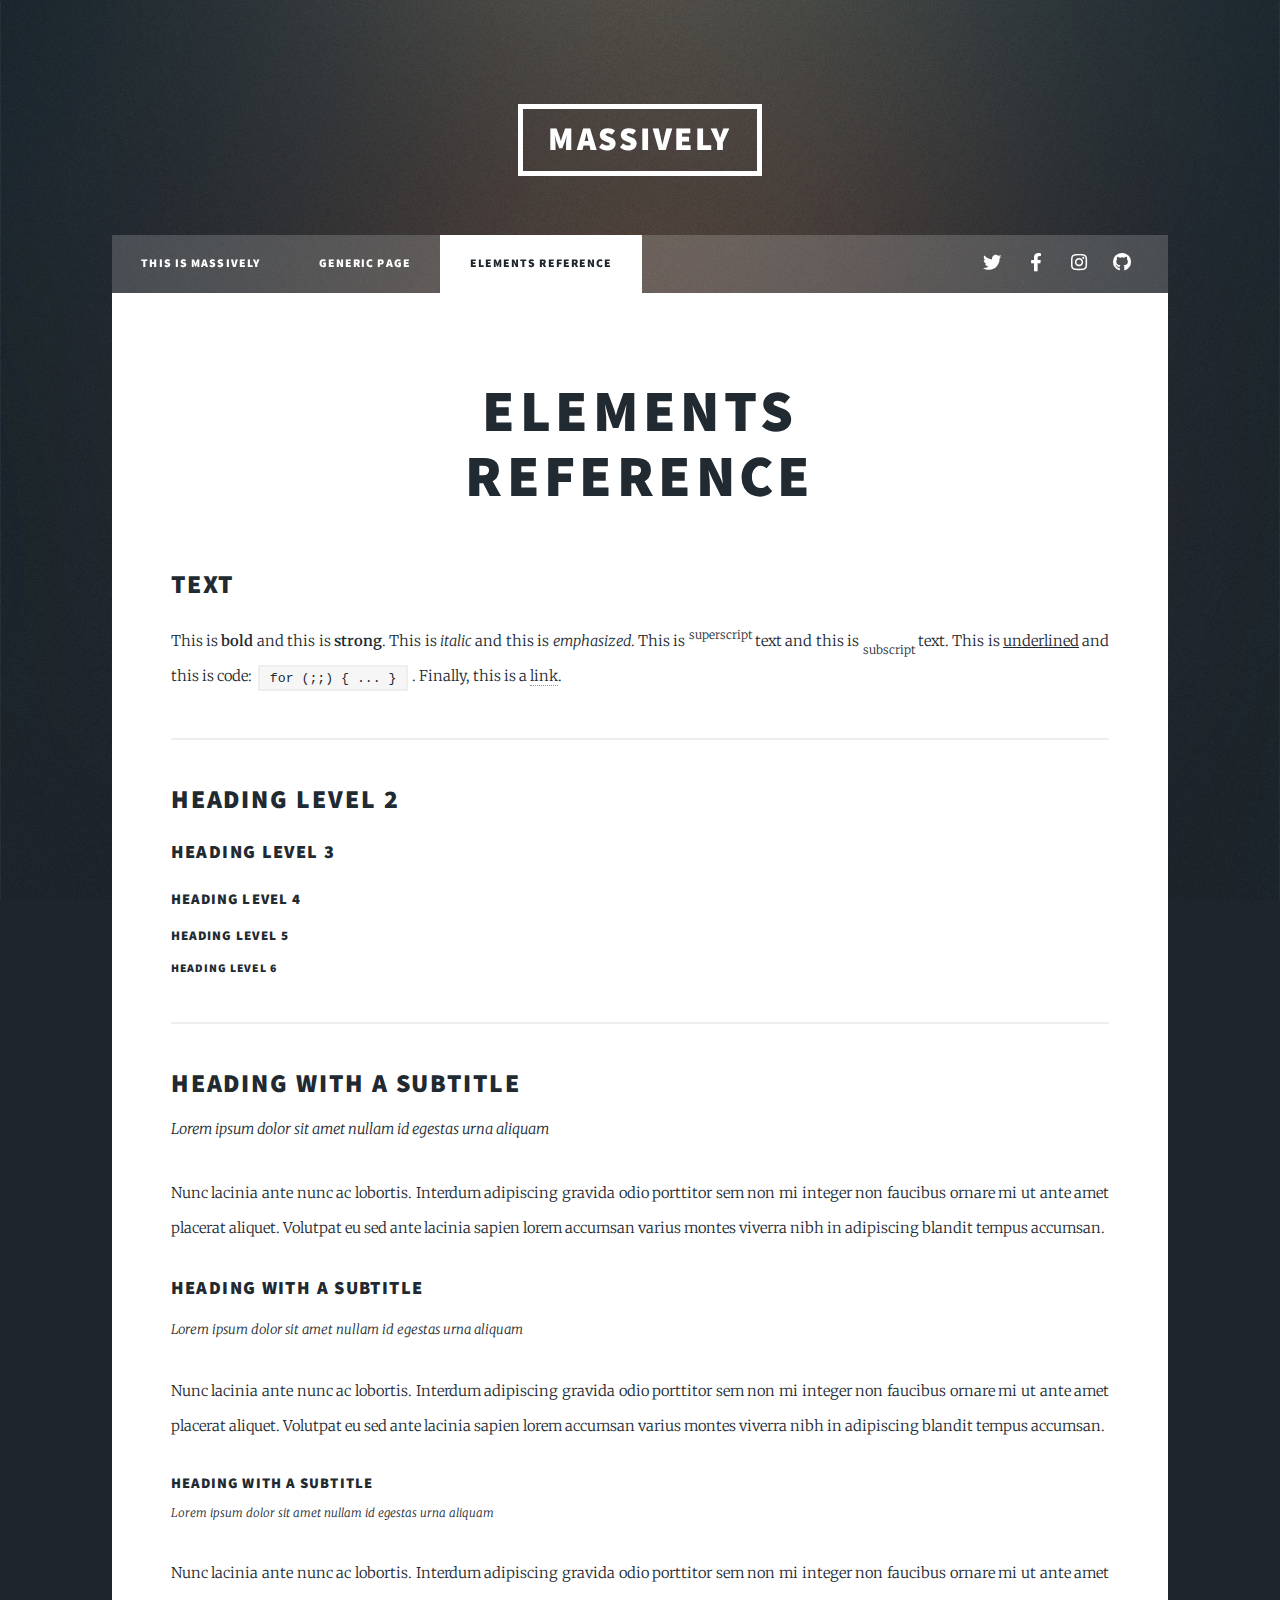
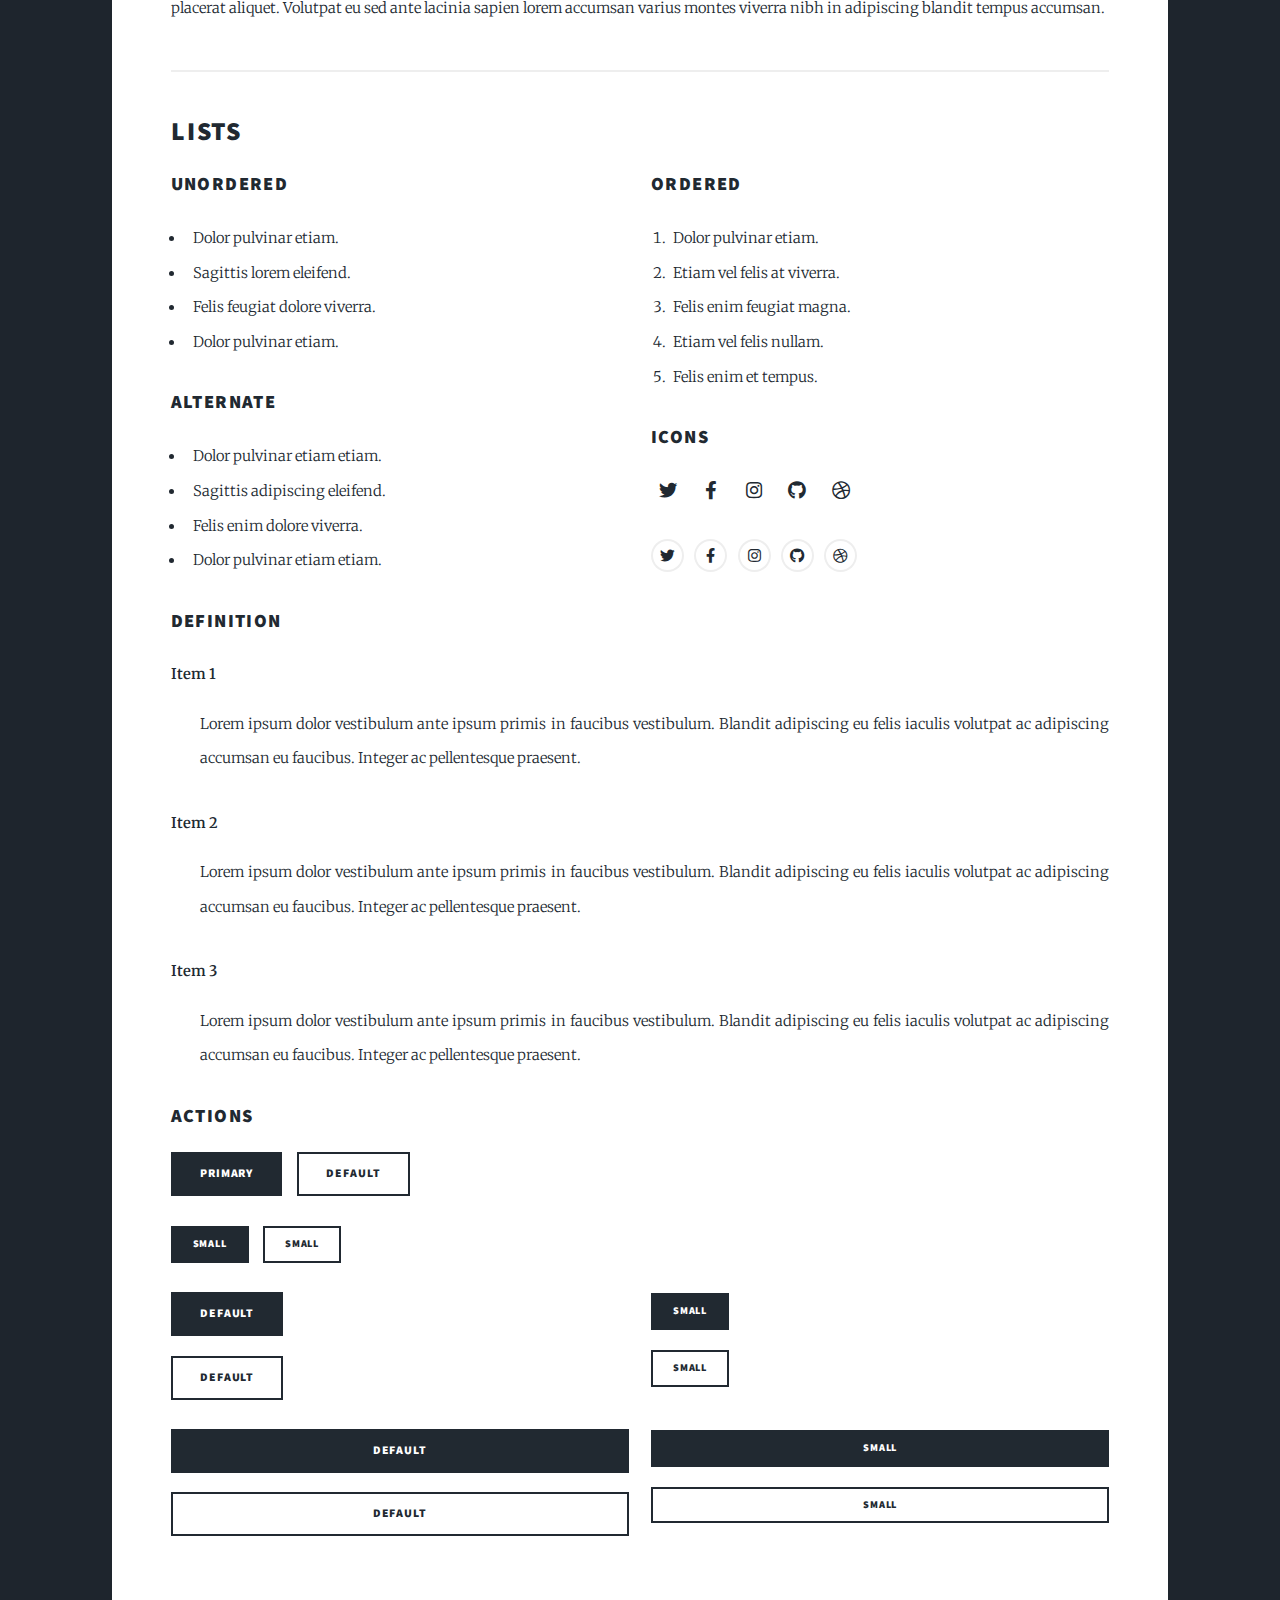
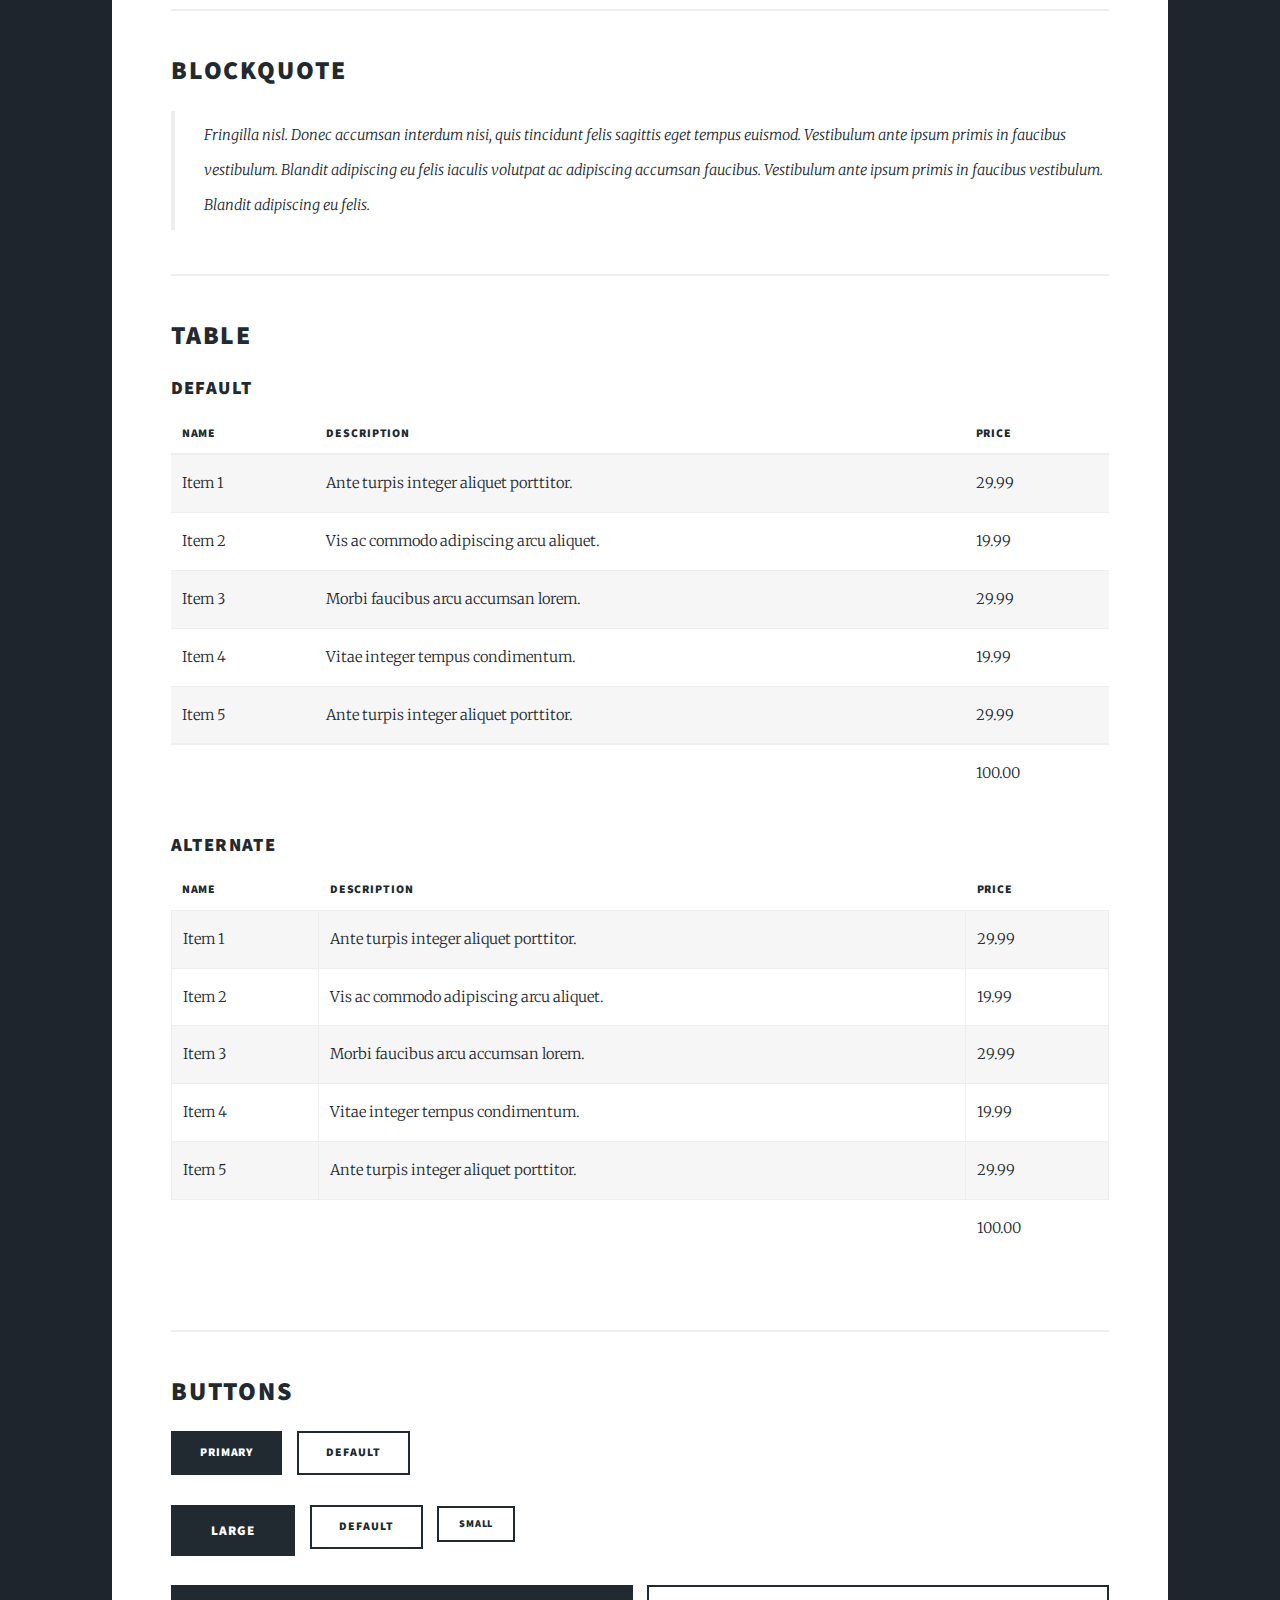
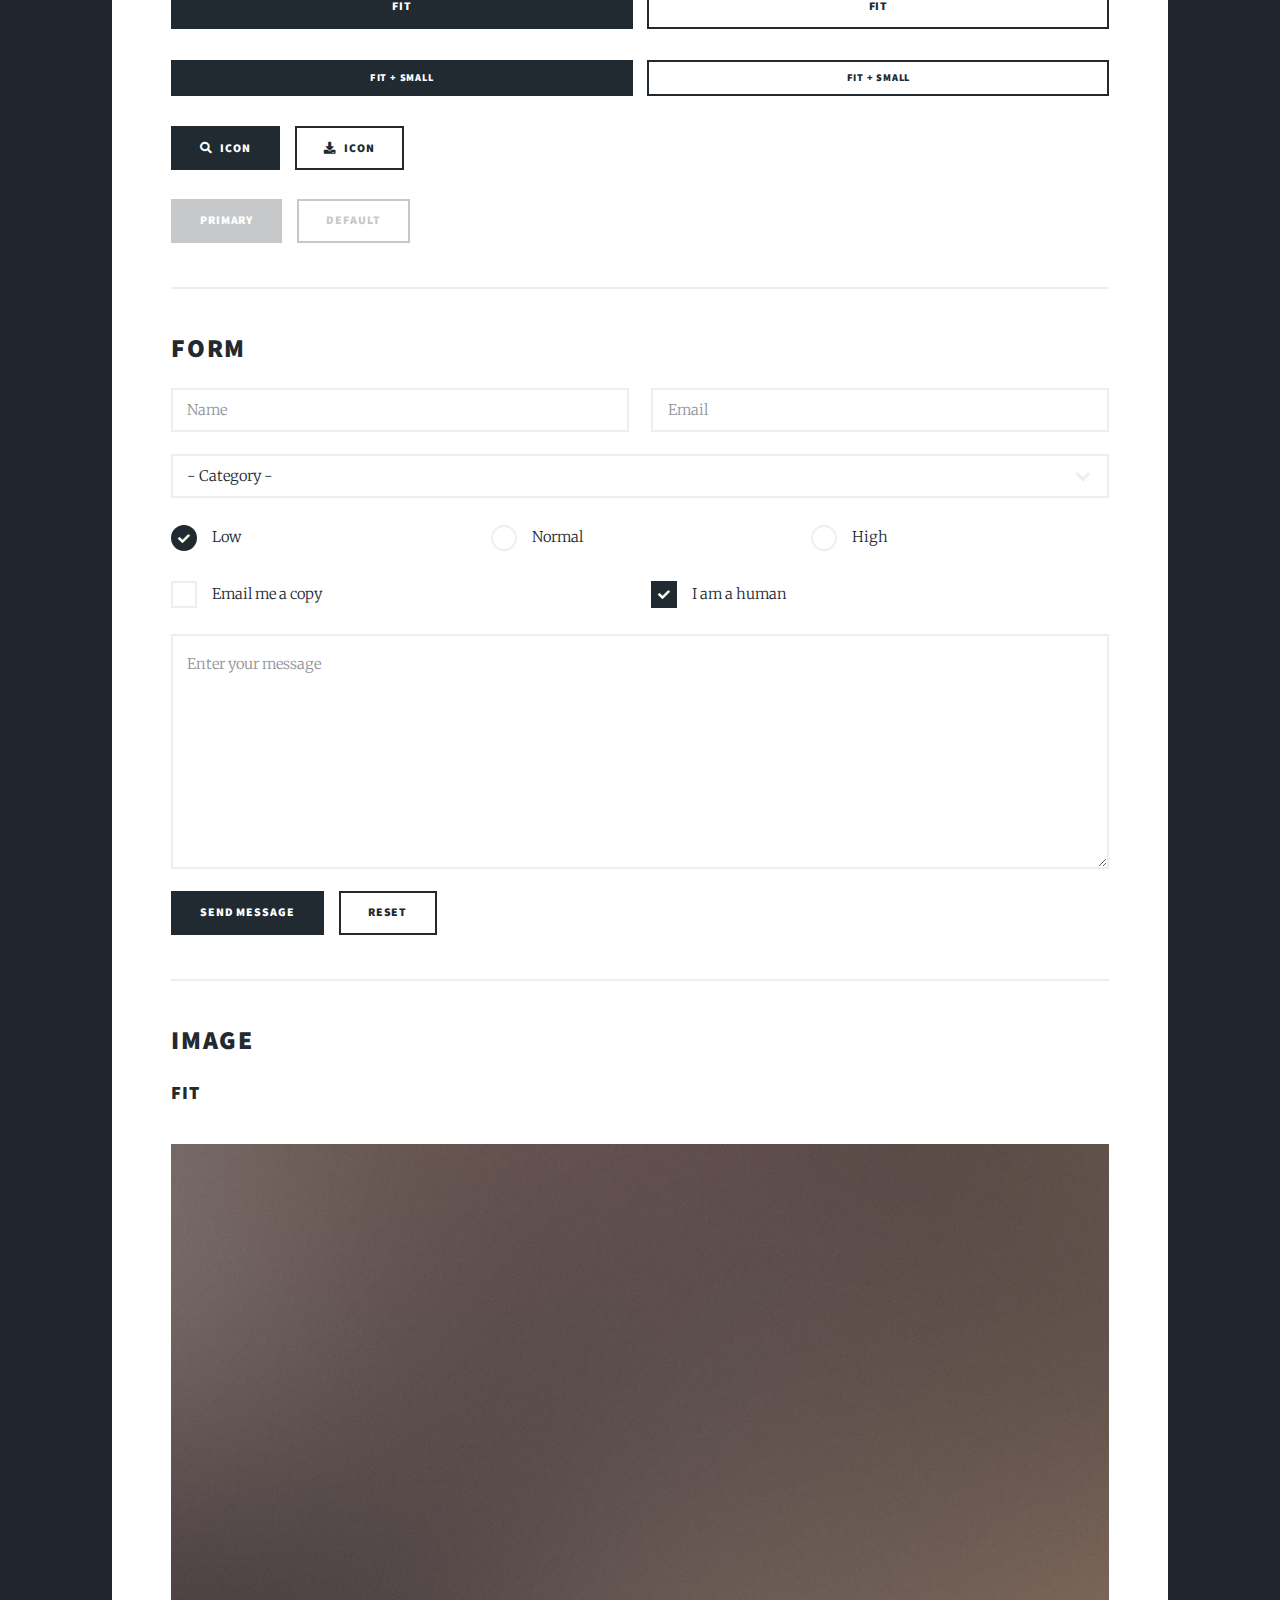
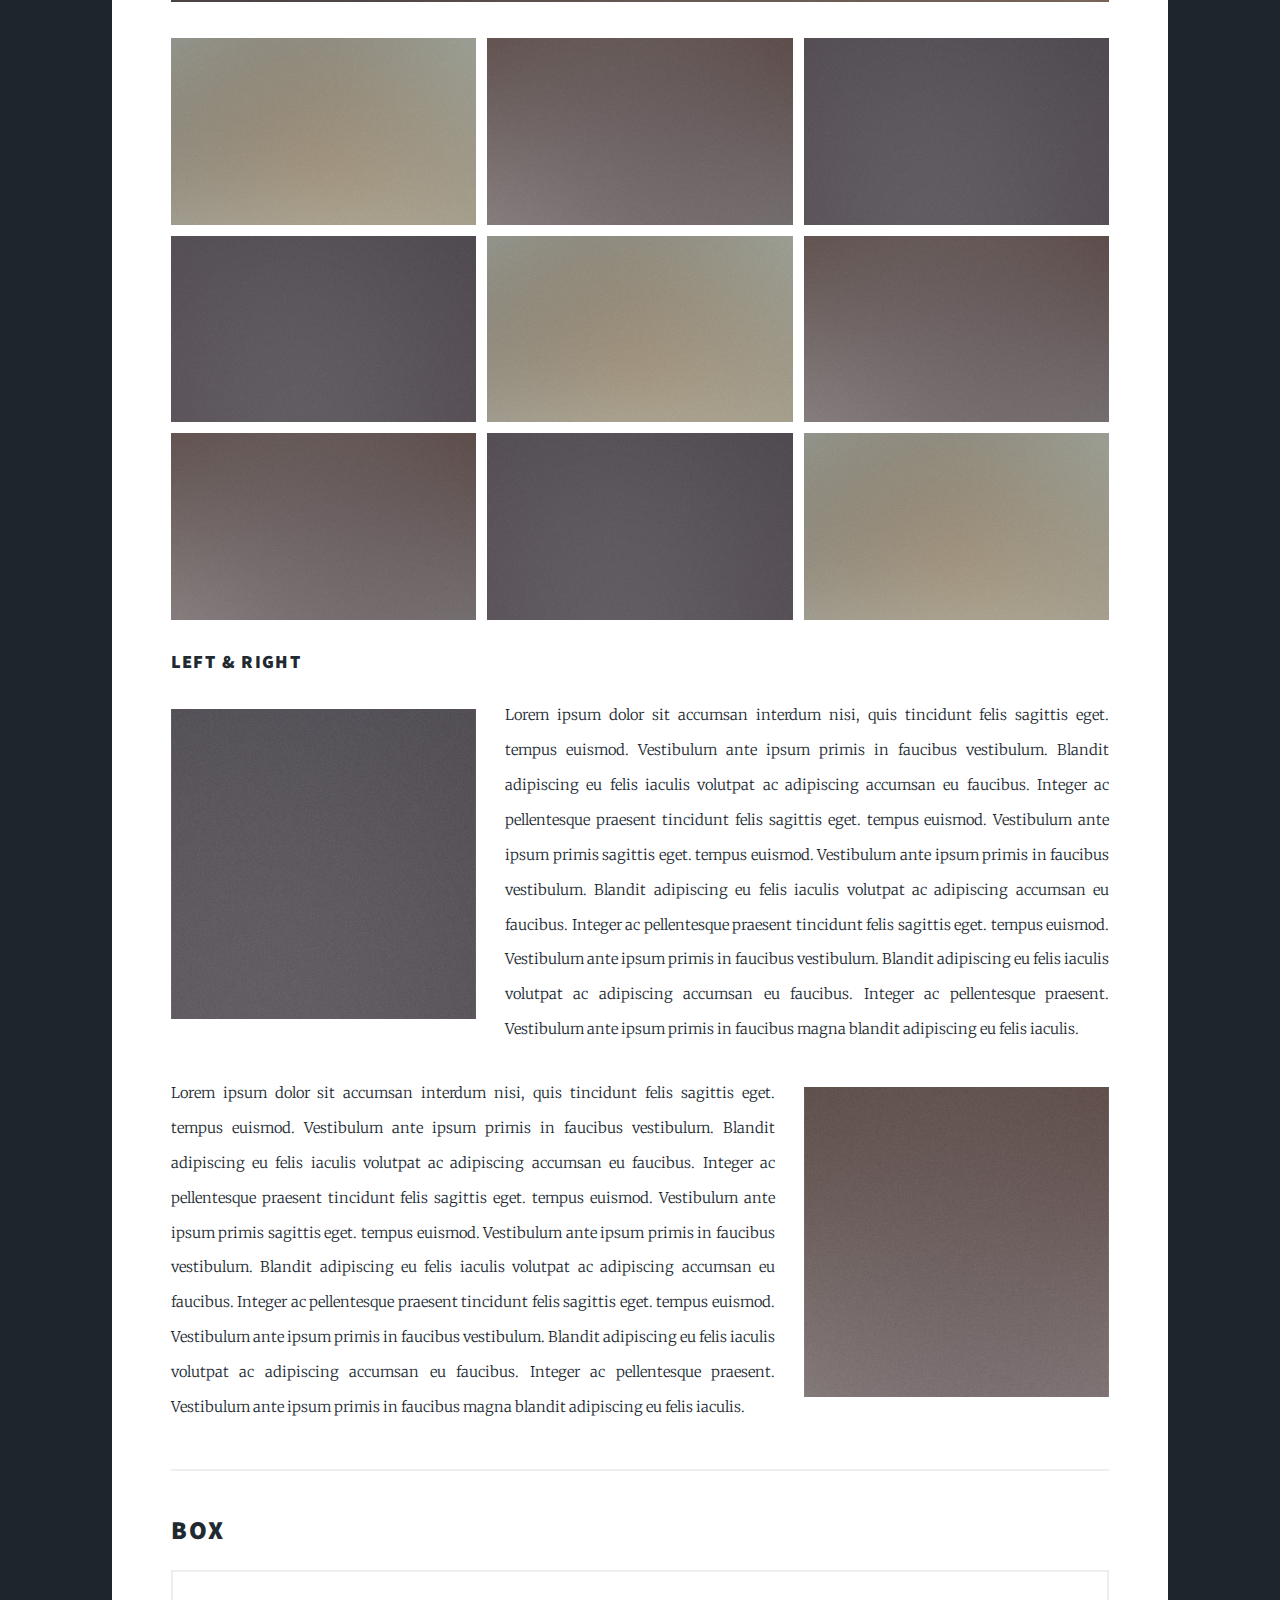
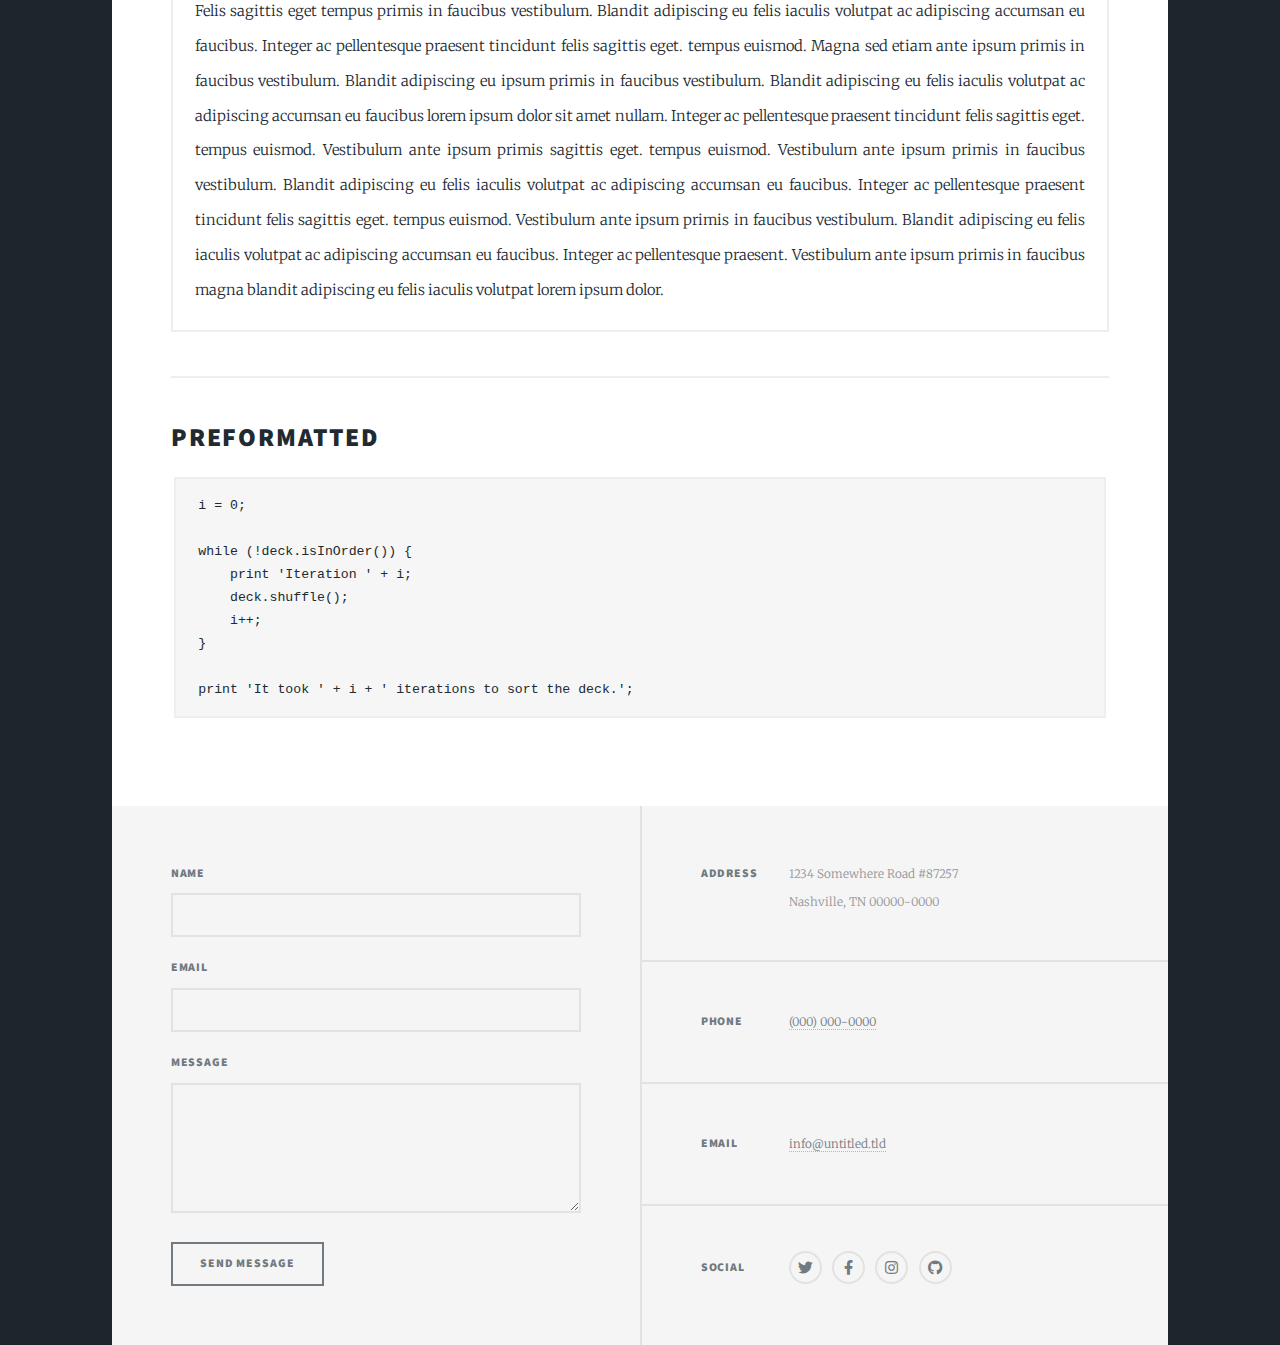
<file: elements.html>
<!DOCTYPE HTML>
<!--
	Massively by HTML5 UP
	html5up.net | @ajlkn
	Free for personal and commercial use under the CCA 3.0 license (html5up.net/license)
-->
<html>
	<head>
		<title>Elements Reference - Massively by HTML5 UP</title>
		<meta charset="utf-8" />
		<meta name="viewport" content="width=device-width, initial-scale=1, user-scalable=no" />
		<link rel="stylesheet" href="assets/css/main.css" />
		<noscript><link rel="stylesheet" href="assets/css/noscript.css" /></noscript>
	</head>
	<body class="is-preload">

		<!-- Wrapper -->
			<div id="wrapper">

				<!-- Header -->
					<header id="header">
						<a href="index.html" class="logo">Massively</a>
					</header>

				<!-- Nav -->
					<nav id="nav">
						<ul class="links">
							<li><a href="index.html">This is Massively</a></li>
							<li><a href="generic.html">Generic Page</a></li>
							<li class="active"><a href="elements.html">Elements Reference</a></li>
						</ul>
						<ul class="icons">
							<li><a href="#" class="icon brands fa-twitter"><span class="label">Twitter</span></a></li>
							<li><a href="#" class="icon brands fa-facebook-f"><span class="label">Facebook</span></a></li>
							<li><a href="#" class="icon brands fa-instagram"><span class="label">Instagram</span></a></li>
							<li><a href="#" class="icon brands fa-github"><span class="label">GitHub</span></a></li>
						</ul>
					</nav>

				<!-- Main -->
					<div id="main">

						<!-- Post -->
							<section class="post">
								<header class="major">
									<h1>Elements<br />
									Reference</h1>
								</header>

								<!-- Text stuff -->
									<h2>Text</h2>
									<p>This is <b>bold</b> and this is <strong>strong</strong>. This is <i>italic</i> and this is <em>emphasized</em>.
									This is <sup>superscript</sup> text and this is <sub>subscript</sub> text.
									This is <u>underlined</u> and this is code: <code>for (;;) { ... }</code>.
									Finally, this is a <a href="#">link</a>.</p>
									<hr />
									<h2>Heading Level 2</h2>
									<h3>Heading Level 3</h3>
									<h4>Heading Level 4</h4>
									<h5>Heading Level 5</h5>
									<h6>Heading Level 6</h6>
									<hr />
									<header>
										<h2>Heading with a Subtitle</h2>
										<p>Lorem ipsum dolor sit amet nullam id egestas urna aliquam</p>
									</header>
									<p>Nunc lacinia ante nunc ac lobortis. Interdum adipiscing gravida odio porttitor sem non mi integer non faucibus ornare mi ut ante amet placerat aliquet. Volutpat eu sed ante lacinia sapien lorem accumsan varius montes viverra nibh in adipiscing blandit tempus accumsan.</p>
									<header>
										<h3>Heading with a Subtitle</h3>
										<p>Lorem ipsum dolor sit amet nullam id egestas urna aliquam</p>
									</header>
									<p>Nunc lacinia ante nunc ac lobortis. Interdum adipiscing gravida odio porttitor sem non mi integer non faucibus ornare mi ut ante amet placerat aliquet. Volutpat eu sed ante lacinia sapien lorem accumsan varius montes viverra nibh in adipiscing blandit tempus accumsan.</p>
									<header>
										<h4>Heading with a Subtitle</h4>
										<p>Lorem ipsum dolor sit amet nullam id egestas urna aliquam</p>
									</header>
									<p>Nunc lacinia ante nunc ac lobortis. Interdum adipiscing gravida odio porttitor sem non mi integer non faucibus ornare mi ut ante amet placerat aliquet. Volutpat eu sed ante lacinia sapien lorem accumsan varius montes viverra nibh in adipiscing blandit tempus accumsan.</p>

									<hr />

								<!-- Lists -->
									<h2>Lists</h2>
									<div class="row">
										<div class="col-6 col-12-small">

											<h3>Unordered</h3>
											<ul>
												<li>Dolor pulvinar etiam.</li>
												<li>Sagittis lorem eleifend.</li>
												<li>Felis feugiat dolore viverra.</li>
												<li>Dolor pulvinar etiam.</li>
											</ul>

											<h3>Alternate</h3>
											<ul class="alt">
												<li>Dolor pulvinar etiam etiam.</li>
												<li>Sagittis adipiscing eleifend.</li>
												<li>Felis enim dolore viverra.</li>
												<li>Dolor pulvinar etiam etiam.</li>
											</ul>

										</div>
										<div class="col-6 col-12-small">

											<h3>Ordered</h3>
											<ol>
												<li>Dolor pulvinar etiam.</li>
												<li>Etiam vel felis at viverra.</li>
												<li>Felis enim feugiat magna.</li>
												<li>Etiam vel felis nullam.</li>
												<li>Felis enim et tempus.</li>
											</ol>

											<h3>Icons</h3>
											<ul class="icons">
												<li><a href="#" class="icon brands fa-twitter"><span class="label">Twitter</span></a></li>
												<li><a href="#" class="icon brands fa-facebook-f"><span class="label">Facebook</span></a></li>
												<li><a href="#" class="icon brands fa-instagram"><span class="label">Instagram</span></a></li>
												<li><a href="#" class="icon brands fa-github"><span class="label">Github</span></a></li>
												<li><a href="#" class="icon brands fa-dribbble"><span class="label">Dribbble</span></a></li>
											</ul>
											<ul class="icons alt">
												<li><a href="#" class="icon brands alt fa-twitter"><span class="label">Twitter</span></a></li>
												<li><a href="#" class="icon brands alt fa-facebook-f"><span class="label">Facebook</span></a></li>
												<li><a href="#" class="icon brands alt fa-instagram"><span class="label">Instagram</span></a></li>
												<li><a href="#" class="icon brands alt fa-github"><span class="label">Github</span></a></li>
												<li><a href="#" class="icon brands alt fa-dribbble"><span class="label">Dribbble</span></a></li>
											</ul>

										</div>
									</div>
									<h3>Definition</h3>
									<dl>
										<dt>Item 1</dt>
										<dd>
											<p>Lorem ipsum dolor vestibulum ante ipsum primis in faucibus vestibulum. Blandit adipiscing eu felis iaculis volutpat ac adipiscing accumsan eu faucibus. Integer ac pellentesque praesent.</p>
										</dd>
										<dt>Item 2</dt>
										<dd>
											<p>Lorem ipsum dolor vestibulum ante ipsum primis in faucibus vestibulum. Blandit adipiscing eu felis iaculis volutpat ac adipiscing accumsan eu faucibus. Integer ac pellentesque praesent.</p>
										</dd>
										<dt>Item 3</dt>
										<dd>
											<p>Lorem ipsum dolor vestibulum ante ipsum primis in faucibus vestibulum. Blandit adipiscing eu felis iaculis volutpat ac adipiscing accumsan eu faucibus. Integer ac pellentesque praesent.</p>
										</dd>
									</dl>

									<h3>Actions</h3>
									<ul class="actions">
										<li><a href="#" class="button primary">Primary</a></li>
										<li><a href="#" class="button">Default</a></li>
									</ul>
									<ul class="actions small">
										<li><a href="#" class="button primary small">Small</a></li>
										<li><a href="#" class="button small">Small</a></li>
									</ul>
									<div class="row">
										<div class="col-6 col-12-small">
											<ul class="actions stacked">
												<li><a href="#" class="button primary">Default</a></li>
												<li><a href="#" class="button">Default</a></li>
											</ul>
										</div>
										<div class="col-6 col-12-small">
											<ul class="actions stacked">
												<li><a href="#" class="button primary small">Small</a></li>
												<li><a href="#" class="button small">Small</a></li>
											</ul>
										</div>
									</div>
									<div class="row">
										<div class="col-6 col-12-small">
											<ul class="actions stacked">
												<li><a href="#" class="button primary fit">Default</a></li>
												<li><a href="#" class="button fit">Default</a></li>
											</ul>
										</div>
										<div class="col-6 col-12-small">
											<ul class="actions stacked">
												<li><a href="#" class="button primary small fit">Small</a></li>
												<li><a href="#" class="button small fit">Small</a></li>
											</ul>
										</div>
									</div>

									<hr />

								<!-- Blockquote -->
									<h2>Blockquote</h2>
									<blockquote>Fringilla nisl. Donec accumsan interdum nisi, quis tincidunt felis sagittis eget tempus euismod. Vestibulum ante ipsum primis in faucibus vestibulum. Blandit adipiscing eu felis iaculis volutpat ac adipiscing accumsan faucibus. Vestibulum ante ipsum primis in faucibus vestibulum. Blandit adipiscing eu felis.</blockquote>

									<hr />

								<!-- Table -->
									<h2>Table</h2>

									<h3>Default</h3>
									<div class="table-wrapper">
										<table>
											<thead>
												<tr>
													<th>Name</th>
													<th>Description</th>
													<th>Price</th>
												</tr>
											</thead>
											<tbody>
												<tr>
													<td>Item 1</td>
													<td>Ante turpis integer aliquet porttitor.</td>
													<td>29.99</td>
												</tr>
												<tr>
													<td>Item 2</td>
													<td>Vis ac commodo adipiscing arcu aliquet.</td>
													<td>19.99</td>
												</tr>
												<tr>
													<td>Item 3</td>
													<td> Morbi faucibus arcu accumsan lorem.</td>
													<td>29.99</td>
												</tr>
												<tr>
													<td>Item 4</td>
													<td>Vitae integer tempus condimentum.</td>
													<td>19.99</td>
												</tr>
												<tr>
													<td>Item 5</td>
													<td>Ante turpis integer aliquet porttitor.</td>
													<td>29.99</td>
												</tr>
											</tbody>
											<tfoot>
												<tr>
													<td colspan="2"></td>
													<td>100.00</td>
												</tr>
											</tfoot>
										</table>
									</div>

									<h3>Alternate</h3>
									<div class="table-wrapper">
										<table class="alt">
											<thead>
												<tr>
													<th>Name</th>
													<th>Description</th>
													<th>Price</th>
												</tr>
											</thead>
											<tbody>
												<tr>
													<td>Item 1</td>
													<td>Ante turpis integer aliquet porttitor.</td>
													<td>29.99</td>
												</tr>
												<tr>
													<td>Item 2</td>
													<td>Vis ac commodo adipiscing arcu aliquet.</td>
													<td>19.99</td>
												</tr>
												<tr>
													<td>Item 3</td>
													<td> Morbi faucibus arcu accumsan lorem.</td>
													<td>29.99</td>
												</tr>
												<tr>
													<td>Item 4</td>
													<td>Vitae integer tempus condimentum.</td>
													<td>19.99</td>
												</tr>
												<tr>
													<td>Item 5</td>
													<td>Ante turpis integer aliquet porttitor.</td>
													<td>29.99</td>
												</tr>
											</tbody>
											<tfoot>
												<tr>
													<td colspan="2"></td>
													<td>100.00</td>
												</tr>
											</tfoot>
										</table>
									</div>

									<hr />

								<!-- Buttons -->
									<h2>Buttons</h2>
									<ul class="actions">
										<li><a href="#" class="button primary">Primary</a></li>
										<li><a href="#" class="button">Default</a></li>
									</ul>
									<ul class="actions">
										<li><a href="#" class="button primary large">Large</a></li>
										<li><a href="#" class="button">Default</a></li>
										<li><a href="#" class="button small">Small</a></li>
									</ul>
									<ul class="actions fit">
										<li><a href="#" class="button primary fit">Fit</a></li>
										<li><a href="#" class="button fit">Fit</a></li>
									</ul>
									<ul class="actions fit small">
										<li><a href="#" class="button primary fit small">Fit + Small</a></li>
										<li><a href="#" class="button fit small">Fit + Small</a></li>
									</ul>
									<ul class="actions">
										<li><a href="#" class="button primary icon solid fa-search">Icon</a></li>
										<li><a href="#" class="button icon solid fa-download">Icon</a></li>
									</ul>
									<ul class="actions">
										<li><span class="button primary disabled">Primary</span></li>
										<li><span class="button disabled">Default</span></li>
									</ul>

									<hr />

								<!-- Form -->
									<h2>Form</h2>

									<form method="post" action="#">
										<div class="row gtr-uniform">
											<div class="col-6 col-12-xsmall">
												<input type="text" name="demo-name" id="demo-name" value="" placeholder="Name" />
											</div>
											<div class="col-6 col-12-xsmall">
												<input type="email" name="demo-email" id="demo-email" value="" placeholder="Email" />
											</div>
											<!-- Break -->
											<div class="col-12">
												<select name="demo-category" id="demo-category">
													<option value="">- Category -</option>
													<option value="1">Manufacturing</option>
													<option value="1">Shipping</option>
													<option value="1">Administration</option>
													<option value="1">Human Resources</option>
												</select>
											</div>
											<!-- Break -->
											<div class="col-4 col-12-small">
												<input type="radio" id="demo-priority-low" name="demo-priority" checked>
												<label for="demo-priority-low">Low</label>
											</div>
											<div class="col-4 col-12-small">
												<input type="radio" id="demo-priority-normal" name="demo-priority">
												<label for="demo-priority-normal">Normal</label>
											</div>
											<div class="col-4 col-12-small">
												<input type="radio" id="demo-priority-high" name="demo-priority">
												<label for="demo-priority-high">High</label>
											</div>
											<!-- Break -->
											<div class="col-6 col-12-small">
												<input type="checkbox" id="demo-copy" name="demo-copy">
												<label for="demo-copy">Email me a copy</label>
											</div>
											<div class="col-6 col-12-small">
												<input type="checkbox" id="demo-human" name="demo-human" checked>
												<label for="demo-human">I am a human</label>
											</div>
											<!-- Break -->
											<div class="col-12">
												<textarea name="demo-message" id="demo-message" placeholder="Enter your message" rows="6"></textarea>
											</div>
											<!-- Break -->
											<div class="col-12">
												<ul class="actions">
													<li><input type="submit" value="Send Message" class="primary" /></li>
													<li><input type="reset" value="Reset" /></li>
												</ul>
											</div>
										</div>
									</form>

									<hr />

								<!-- Image -->
									<h2>Image</h2>

									<h3>Fit</h3>
									<span class="image fit"><img src="images/pic01.jpg" alt="" /></span>
									<div class="box alt">
										<div class="row gtr-50 gtr-uniform">
											<div class="col-4"><span class="image fit"><img src="images/pic02.jpg" alt="" /></span></div>
											<div class="col-4"><span class="image fit"><img src="images/pic03.jpg" alt="" /></span></div>
											<div class="col-4"><span class="image fit"><img src="images/pic04.jpg" alt="" /></span></div>
											<!-- Break -->
											<div class="col-4"><span class="image fit"><img src="images/pic04.jpg" alt="" /></span></div>
											<div class="col-4"><span class="image fit"><img src="images/pic02.jpg" alt="" /></span></div>
											<div class="col-4"><span class="image fit"><img src="images/pic03.jpg" alt="" /></span></div>
											<!-- Break -->
											<div class="col-4"><span class="image fit"><img src="images/pic03.jpg" alt="" /></span></div>
											<div class="col-4"><span class="image fit"><img src="images/pic04.jpg" alt="" /></span></div>
											<div class="col-4"><span class="image fit"><img src="images/pic02.jpg" alt="" /></span></div>
										</div>
									</div>

									<h3>Left &amp; Right</h3>
									<p><span class="image left"><img src="images/pic08.jpg" alt="" /></span>Lorem ipsum dolor sit accumsan interdum nisi, quis tincidunt felis sagittis eget. tempus euismod. Vestibulum ante ipsum primis in faucibus vestibulum. Blandit adipiscing eu felis iaculis volutpat ac adipiscing accumsan eu faucibus. Integer ac pellentesque praesent tincidunt felis sagittis eget. tempus euismod. Vestibulum ante ipsum primis sagittis eget. tempus euismod. Vestibulum ante ipsum primis in faucibus vestibulum. Blandit adipiscing eu felis iaculis volutpat ac adipiscing accumsan eu faucibus. Integer ac pellentesque praesent tincidunt felis sagittis eget. tempus euismod. Vestibulum ante ipsum primis in faucibus vestibulum. Blandit adipiscing eu felis iaculis volutpat ac adipiscing accumsan eu faucibus. Integer ac pellentesque praesent. Vestibulum ante ipsum primis in faucibus magna blandit adipiscing eu felis iaculis.</p>
									<p><span class="image right"><img src="images/pic09.jpg" alt="" /></span>Lorem ipsum dolor sit accumsan interdum nisi, quis tincidunt felis sagittis eget. tempus euismod. Vestibulum ante ipsum primis in faucibus vestibulum. Blandit adipiscing eu felis iaculis volutpat ac adipiscing accumsan eu faucibus. Integer ac pellentesque praesent tincidunt felis sagittis eget. tempus euismod. Vestibulum ante ipsum primis sagittis eget. tempus euismod. Vestibulum ante ipsum primis in faucibus vestibulum. Blandit adipiscing eu felis iaculis volutpat ac adipiscing accumsan eu faucibus. Integer ac pellentesque praesent tincidunt felis sagittis eget. tempus euismod. Vestibulum ante ipsum primis in faucibus vestibulum. Blandit adipiscing eu felis iaculis volutpat ac adipiscing accumsan eu faucibus. Integer ac pellentesque praesent. Vestibulum ante ipsum primis in faucibus magna blandit adipiscing eu felis iaculis.</p>

									<hr />

								<!-- Box -->
									<h2>Box</h2>
									<div class="box">
										<p>Felis sagittis eget tempus primis in faucibus vestibulum. Blandit adipiscing eu felis iaculis volutpat ac adipiscing accumsan eu faucibus. Integer ac pellentesque praesent tincidunt felis sagittis eget. tempus euismod. Magna sed etiam ante ipsum primis in faucibus vestibulum. Blandit adipiscing eu ipsum primis in faucibus vestibulum. Blandit adipiscing eu felis iaculis volutpat ac adipiscing accumsan eu faucibus lorem ipsum dolor sit amet nullam. Integer ac pellentesque praesent tincidunt felis sagittis eget. tempus euismod. Vestibulum ante ipsum primis sagittis eget. tempus euismod. Vestibulum ante ipsum primis in faucibus vestibulum. Blandit adipiscing eu felis iaculis volutpat ac adipiscing accumsan eu faucibus. Integer ac pellentesque praesent tincidunt felis sagittis eget. tempus euismod. Vestibulum ante ipsum primis in faucibus vestibulum. Blandit adipiscing eu felis iaculis volutpat ac adipiscing accumsan eu faucibus. Integer ac pellentesque praesent. Vestibulum ante ipsum primis in faucibus magna blandit adipiscing eu felis iaculis volutpat lorem ipsum dolor.</p>
									</div>

									<hr />

								<!-- Preformatted Code -->
									<h2>Preformatted</h2>
									<pre><code>i = 0;

while (!deck.isInOrder()) {
    print 'Iteration ' + i;
    deck.shuffle();
    i++;
}

print 'It took ' + i + ' iterations to sort the deck.';
</code></pre>

							</section>

					</div>

				<!-- Footer -->
					<footer id="footer">
						<section>
							<form method="post" action="#">
								<div class="fields">
									<div class="field">
										<label for="name">Name</label>
										<input type="text" name="name" id="name" />
									</div>
									<div class="field">
										<label for="email">Email</label>
										<input type="text" name="email" id="email" />
									</div>
									<div class="field">
										<label for="message">Message</label>
										<textarea name="message" id="message" rows="3"></textarea>
									</div>
								</div>
								<ul class="actions">
									<li><input type="submit" value="Send Message" /></li>
								</ul>
							</form>
						</section>
						<section class="split contact">
							<section class="alt">
								<h3>Address</h3>
								<p>1234 Somewhere Road #87257<br />
								Nashville, TN 00000-0000</p>
							</section>
							<section>
								<h3>Phone</h3>
								<p><a href="#">(000) 000-0000</a></p>
							</section>
							<section>
								<h3>Email</h3>
								<p><a href="#">info@untitled.tld</a></p>
							</section>
							<section>
								<h3>Social</h3>
								<ul class="icons alt">
									<li><a href="#" class="icon brands alt fa-twitter"><span class="label">Twitter</span></a></li>
									<li><a href="#" class="icon brands alt fa-facebook-f"><span class="label">Facebook</span></a></li>
									<li><a href="#" class="icon brands alt fa-instagram"><span class="label">Instagram</span></a></li>
									<li><a href="#" class="icon brands alt fa-github"><span class="label">GitHub</span></a></li>
								</ul>
							</section>
						</section>
					</footer>

			

			</div>

		<!-- Scripts -->
			<script src="assets/js/jquery.min.js"></script>
			<script src="assets/js/jquery.scrollex.min.js"></script>
			<script src="assets/js/jquery.scrolly.min.js"></script>
			<script src="assets/js/browser.min.js"></script>
			<script src="assets/js/breakpoints.min.js"></script>
			<script src="assets/js/util.js"></script>
			<script src="assets/js/main.js"></script>

	</body>
</html>
</file>
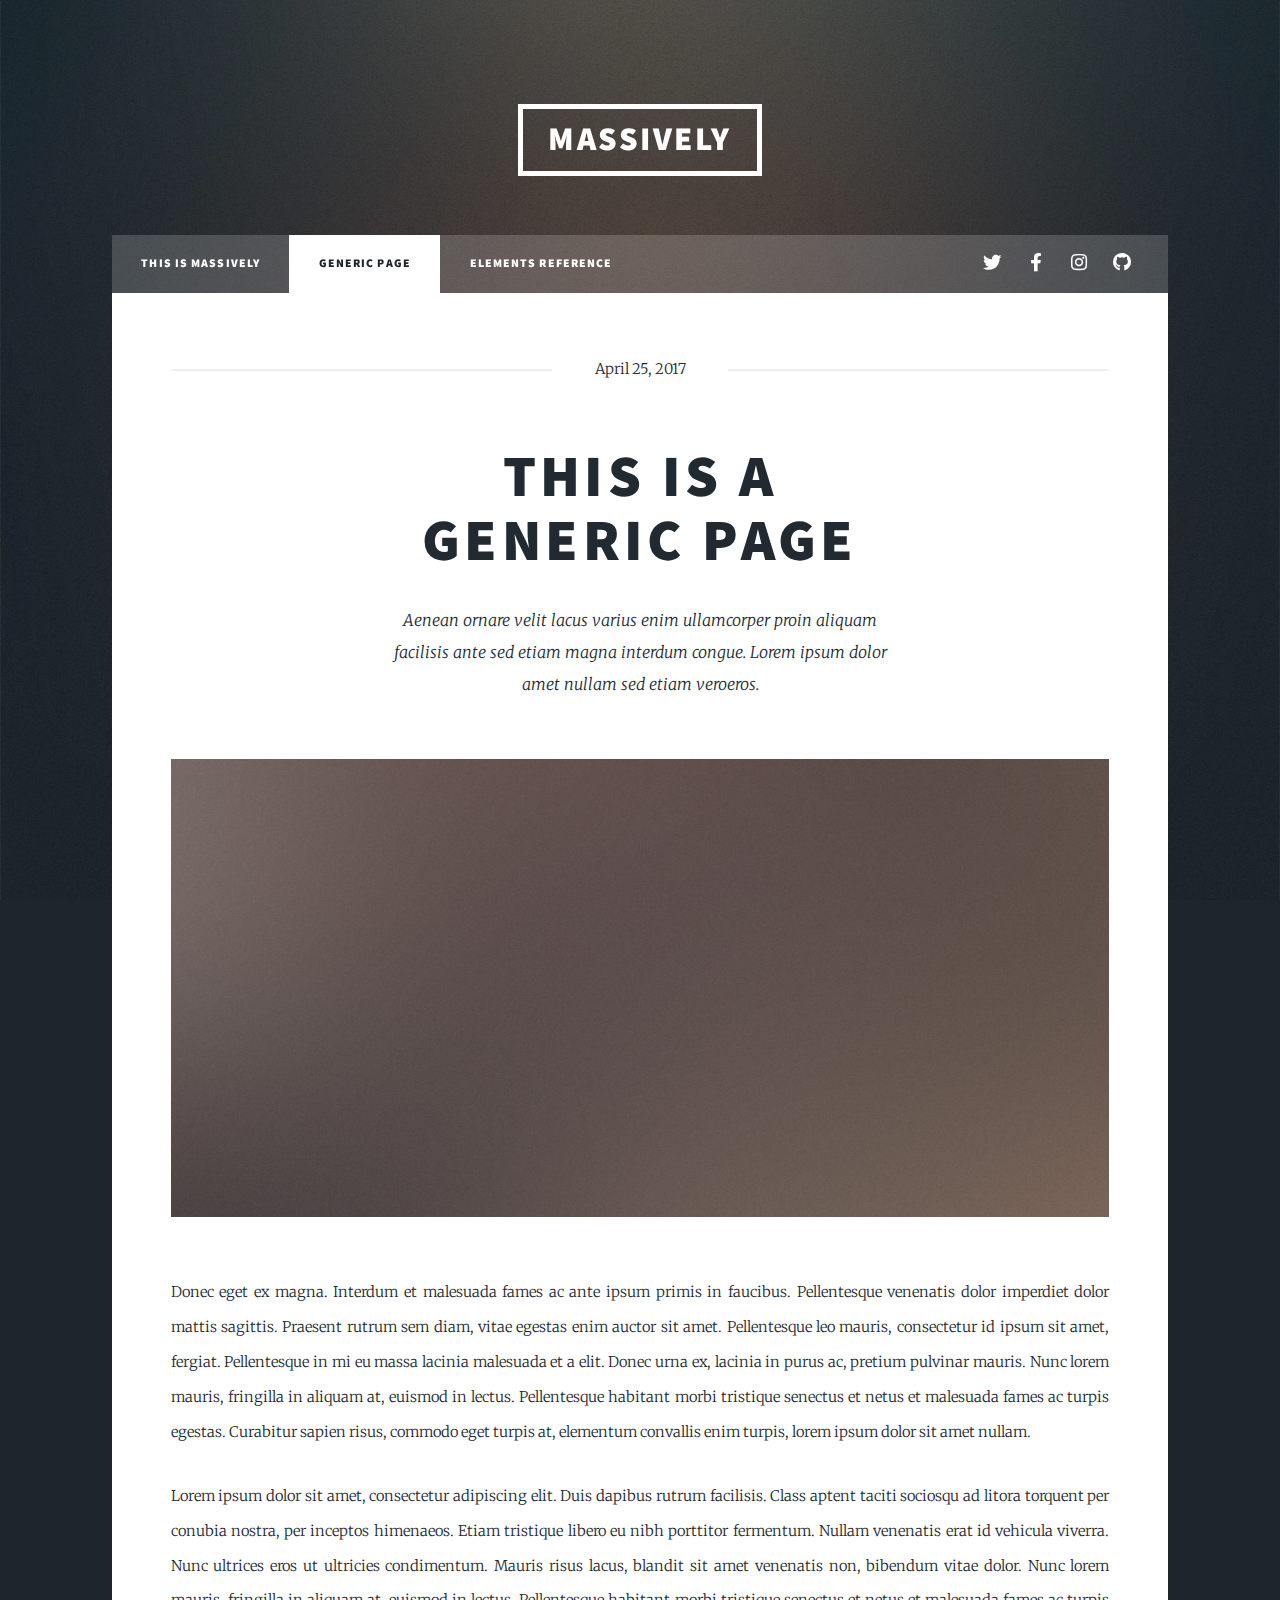
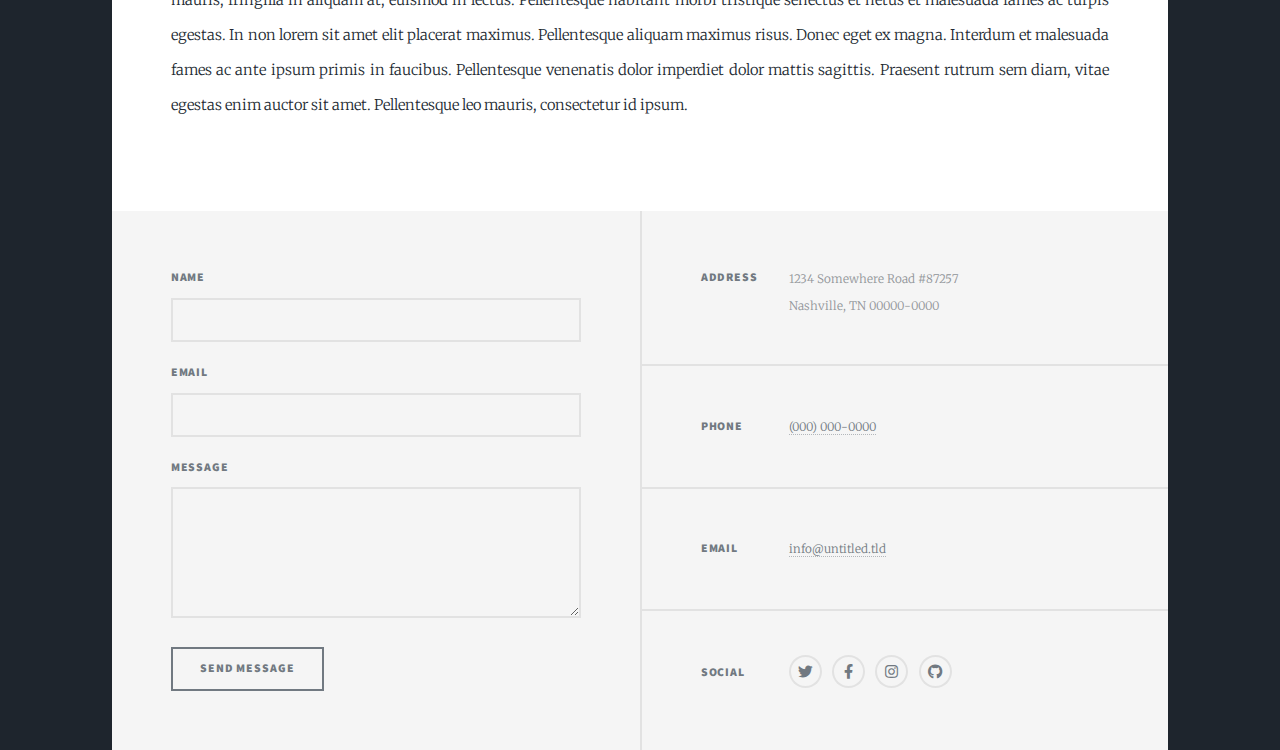
<file: generic.html>
<!DOCTYPE HTML>
<!--
	Massively by HTML5 UP
	html5up.net | @ajlkn
	Free for personal and commercial use under the CCA 3.0 license (html5up.net/license)
-->
<html>
	<head>
		<title>Generic Page - Massively by HTML5 UP</title>
		<meta charset="utf-8" />
		<meta name="viewport" content="width=device-width, initial-scale=1, user-scalable=no" />
		<link rel="stylesheet" href="assets/css/main.css" />
		<noscript><link rel="stylesheet" href="assets/css/noscript.css" /></noscript>
	</head>
	<body class="is-preload">

		<!-- Wrapper -->
			<div id="wrapper">

				<!-- Header -->
					<header id="header">
						<a href="index.html" class="logo">Massively</a>
					</header>

				<!-- Nav -->
					<nav id="nav">
						<ul class="links">
							<li><a href="index.html">This is Massively</a></li>
							<li class="active"><a href="generic.html">Generic Page</a></li>
							<li><a href="elements.html">Elements Reference</a></li>
						</ul>
						<ul class="icons">
							<li><a href="#" class="icon brands fa-twitter"><span class="label">Twitter</span></a></li>
							<li><a href="#" class="icon brands fa-facebook-f"><span class="label">Facebook</span></a></li>
							<li><a href="#" class="icon brands fa-instagram"><span class="label">Instagram</span></a></li>
							<li><a href="#" class="icon brands fa-github"><span class="label">GitHub</span></a></li>
						</ul>
					</nav>

				<!-- Main -->
					<div id="main">

						<!-- Post -->
							<section class="post">
								<header class="major">
									<span class="date">April 25, 2017</span>
									<h1>This is a<br />
									Generic Page</h1>
									<p>Aenean ornare velit lacus varius enim ullamcorper proin aliquam<br />
									facilisis ante sed etiam magna interdum congue. Lorem ipsum dolor<br />
									amet nullam sed etiam veroeros.</p>
								</header>
								<div class="image main"><img src="images/pic01.jpg" alt="" /></div>
								<p>Donec eget ex magna. Interdum et malesuada fames ac ante ipsum primis in faucibus. Pellentesque venenatis dolor imperdiet dolor mattis sagittis. Praesent rutrum sem diam, vitae egestas enim auctor sit amet. Pellentesque leo mauris, consectetur id ipsum sit amet, fergiat. Pellentesque in mi eu massa lacinia malesuada et a elit. Donec urna ex, lacinia in purus ac, pretium pulvinar mauris. Nunc lorem mauris, fringilla in aliquam at, euismod in lectus. Pellentesque habitant morbi tristique senectus et netus et malesuada fames ac turpis egestas. Curabitur sapien risus, commodo eget turpis at, elementum convallis enim turpis, lorem ipsum dolor sit amet nullam.</p>
								<p>Lorem ipsum dolor sit amet, consectetur adipiscing elit. Duis dapibus rutrum facilisis. Class aptent taciti sociosqu ad litora torquent per conubia nostra, per inceptos himenaeos. Etiam tristique libero eu nibh porttitor fermentum. Nullam venenatis erat id vehicula viverra. Nunc ultrices eros ut ultricies condimentum. Mauris risus lacus, blandit sit amet venenatis non, bibendum vitae dolor. Nunc lorem mauris, fringilla in aliquam at, euismod in lectus. Pellentesque habitant morbi tristique senectus et netus et malesuada fames ac turpis egestas. In non lorem sit amet elit placerat maximus. Pellentesque aliquam maximus risus. Donec eget ex magna. Interdum et malesuada fames ac ante ipsum primis in faucibus. Pellentesque venenatis dolor imperdiet dolor mattis sagittis. Praesent rutrum sem diam, vitae egestas enim auctor sit amet. Pellentesque leo mauris, consectetur id ipsum.</p>
							</section>

					</div>

				<!-- Footer -->
					<footer id="footer">
						<section>
							<form method="post" action="#">
								<div class="fields">
									<div class="field">
										<label for="name">Name</label>
										<input type="text" name="name" id="name" />
									</div>
									<div class="field">
										<label for="email">Email</label>
										<input type="text" name="email" id="email" />
									</div>
									<div class="field">
										<label for="message">Message</label>
										<textarea name="message" id="message" rows="3"></textarea>
									</div>
								</div>
								<ul class="actions">
									<li><input type="submit" value="Send Message" /></li>
								</ul>
							</form>
						</section>
						<section class="split contact">
							<section class="alt">
								<h3>Address</h3>
								<p>1234 Somewhere Road #87257<br />
								Nashville, TN 00000-0000</p>
							</section>
							<section>
								<h3>Phone</h3>
								<p><a href="#">(000) 000-0000</a></p>
							</section>
							<section>
								<h3>Email</h3>
								<p><a href="#">info@untitled.tld</a></p>
							</section>
							<section>
								<h3>Social</h3>
								<ul class="icons alt">
									<li><a href="#" class="icon brands alt fa-twitter"><span class="label">Twitter</span></a></li>
									<li><a href="#" class="icon brands alt fa-facebook-f"><span class="label">Facebook</span></a></li>
									<li><a href="#" class="icon brands alt fa-instagram"><span class="label">Instagram</span></a></li>
									<li><a href="#" class="icon brands alt fa-github"><span class="label">GitHub</span></a></li>
								</ul>
							</section>
						</section>
					</footer>

			

			</div>

		<!-- Scripts -->
			<script src="assets/js/jquery.min.js"></script>
			<script src="assets/js/jquery.scrollex.min.js"></script>
			<script src="assets/js/jquery.scrolly.min.js"></script>
			<script src="assets/js/browser.min.js"></script>
			<script src="assets/js/breakpoints.min.js"></script>
			<script src="assets/js/util.js"></script>
			<script src="assets/js/main.js"></script>

	</body>
</html>
</file>
<file: assets/css/main.css>
@import url(fontawesome-all.min.css);
@import url("https://fonts.googleapis.com/css?family=Merriweather:300,700,300italic,700italic|Source+Sans+Pro:900");

/*
	Massively by HTML5 UP
	html5up.net | @ajlkn
	Free for personal and commercial use under the CCA 3.0 license (html5up.net/license)
*/

html, body, div, span, applet, object,
iframe, h1, h2, h3, h4, h5, h6, p, blockquote,
pre, a, abbr, acronym, address, big, cite,
code, del, dfn, em, img, ins, kbd, q, s, samp,
small, strike, strong, sub, sup, tt, var, b,
u, i, center, dl, dt, dd, ol, ul, li, fieldset,
form, label, legend, table, caption, tbody,
tfoot, thead, tr, th, td, article, aside,
canvas, details, embed, figure, figcaption,
footer, header, hgroup, menu, nav, output, ruby,
section, summary, time, mark, audio, video {
	margin: 0;
	padding: 0;
	border: 0;
	font-size: 100%;
	font: inherit;
	vertical-align: baseline;}

article, aside, details, figcaption, figure,
footer, header, hgroup, menu, nav, section {
	display: block;}

body {
	line-height: 1;
}

ol, ul {
	list-style: none;
}

blockquote, q {
	quotes: none;
}

	blockquote:before, blockquote:after, q:before, q:after {
		content: '';
		content: none;
	}

table {
	border-collapse: collapse;
	border-spacing: 0;
}

.iframe-container{
	position: relative;
	width: 100%;
	padding-bottom: 56.25%; 
	height: 0;
	margin-bottom: 5%;
  }
  .iframe-container iframe{
	position: absolute;
	top:0;
	left: 0;
	width: 100%;
	height: 100%;
	margin-bottom: 5%;
  }

body {
	-webkit-text-size-adjust: none;
}

mark {
	background-color: transparent;
	color: inherit;
}

input::-moz-focus-inner {
	border: 0;
	padding: 0;
}

input, select, textarea {
	-moz-appearance: none;
	-webkit-appearance: none;
	-ms-appearance: none;
	appearance: none;
}

/* Basic */

	@-ms-viewport {
		width: device-width;
	}

	body {
		-ms-overflow-style: scrollbar;
	}

	@media screen and (max-width: 480px) {

		html, body {
			min-width: 320px;
		}

	}

	html {
		box-sizing: border-box;
	}

	*, *:before, *:after {
		box-sizing: inherit;
	}

	body {
		background-color: #1e252d;
	}

		body.is-preload *, body.is-preload *:before, body.is-preload *:after {
			-moz-animation: none !important;
			-webkit-animation: none !important;
			-ms-animation: none !important;
			animation: none !important;
			-moz-transition: none !important;
			-webkit-transition: none !important;
			-ms-transition: none !important;
			transition: none !important;
		}

/* Type */

	html {
		font-size: 16pt;
	}

		@media screen and (max-width: 1680px) {

			html {
				font-size: 12pt;
			}

		}

		@media screen and (max-width: 1280px) {

			html {
				font-size: 11pt;
			}

		}

		@media screen and (max-width: 360px) {

			html {
				font-size: 10pt;
			}

		}

	body {
		color: #212931;
	}

	body, input, select, textarea {
		font-family: "Merriweather", Georgia, serif;
		font-weight: 300;
		font-size: 1rem;
		line-height: 2.375;
	}

	a {
		-moz-transition: color 0.2s ease-in-out, background-color 0.2s ease-in-out, border-color 0.2s ease-in-out, box-shadow 0.2s ease-in-out;
		-webkit-transition: color 0.2s ease-in-out, background-color 0.2s ease-in-out, border-color 0.2s ease-in-out, box-shadow 0.2s ease-in-out;
		-ms-transition: color 0.2s ease-in-out, background-color 0.2s ease-in-out, border-color 0.2s ease-in-out, box-shadow 0.2s ease-in-out;
		transition: color 0.2s ease-in-out, background-color 0.2s ease-in-out, border-color 0.2s ease-in-out, box-shadow 0.2s ease-in-out;
		border-bottom: dotted 1px;
		text-decoration: none;
	}

		a:hover {
			border-bottom-color: transparent;
		}

	strong, b {
		font-weight: 600;
	}

	em, i {
		font-style: italic;
	}

	p {
		text-align: justify;
		margin: 0 0 2rem 0;
	}

	h1, h2, h3, h4, h5, h6 {
		font-family: "Source Sans Pro", Helvetica, sans-serif;
		font-weight: 900;
		line-height: 1.5;
		letter-spacing: 0.075em;
		text-transform: uppercase;
		margin: 0 0 1rem 0;
	}

		h1 a, h2 a, h3 a, h4 a, h5 a, h6 a {
			border-bottom: 0;
			color: inherit;
			text-decoration: none;
		}

	h1 {
		font-size: 4rem;
		line-height: 1.1;
		margin: 0 0 2rem 0;
	}

	h2 {
		font-size: 1.75rem;
		line-height: 1.3;
		margin: 0 0 1.5rem 0;
	}

	h3 {
		font-size: 1.25rem;
		margin: 0 0 1.5rem 0;
	}

	h4 {
		font-size: 1rem;
	}

	h5 {
		font-size: 0.9rem;
	}

	h6 {
		font-size: 0.8rem;
	}

	sub {
		font-size: 0.8rem;
		position: relative;
		top: 0.5rem;
	}

	sup {
		font-size: 0.8rem;
		position: relative;
		top: -0.5rem;
	}

	blockquote {
		border-left: solid 4px;
		font-style: italic;
		margin: 0 0 2rem 0;
		padding: 0.5rem 0 0.5rem 2rem;
	}

	code {
		border: solid 2px;
		font-family: "Courier New", monospace;
		font-size: 0.9rem;
		margin: 0 0.25rem;
		padding: 0.25rem 0.65rem;
	}

	pre {
		-webkit-overflow-scrolling: touch;
		font-family: "Courier New", monospace;
		font-size: 0.9rem;
		margin: 0 0 2rem 0;
	}

		pre code {
			display: block;
			line-height: 1.75;
			padding: 1rem 1.5rem;
			overflow-x: auto;
		}

	hr {
		border: 0;
		border-bottom: solid 2px;
		margin: 3rem 0;
	}

		hr.major {
			margin: 5rem 0;
		}

	.align-left {
		text-align: left;
	}

	.align-center {
		text-align: center;
	}

	.align-right {
		text-align: right;
	}

	input, select, textarea {
		color: #212931;
	}

	a {
		color: #212931;
		border-bottom-color: rgba(33, 41, 49, 0.5);
	}

		a:hover {
			border-bottom-color: transparent;
			color: #18bfef !important;
		}

	strong, b {
		color: #212931;
	}

	h1, h2, h3, h4, h5, h6 {
		color: #212931;
	}

	blockquote {
		border-left-color: #eeeeee;
	}

	code {
		background: rgba(220, 220, 220, 0.25);
		border-color: #eeeeee;
	}

	hr {
		border-bottom-color: #eeeeee;
	}

/* Row */

	.row {
		display: flex;
		flex-wrap: wrap;
		box-sizing: border-box;
		align-items: stretch;
	}

		.row > * {
			box-sizing: border-box;
		}

		.row.gtr-uniform > * > :last-child {
			margin-bottom: 0;
		}

		.row.aln-left {
			justify-content: flex-start;
		}

		.row.aln-center {
			justify-content: center;
		}

		.row.aln-right {
			justify-content: flex-end;
		}

		.row.aln-top {
			align-items: flex-start;
		}

		.row.aln-middle {
			align-items: center;
		}

		.row.aln-bottom {
			align-items: flex-end;
		}

		.row > .imp {
			order: -1;
		}

		.row > .col-1 {
			width: 8.33333%;
		}

		.row > .off-1 {
			margin-left: 8.33333%;
		}

		.row > .col-2 {
			width: 16.66667%;
		}

		.row > .off-2 {
			margin-left: 16.66667%;
		}

		.row > .col-3 {
			width: 25%;
		}

		.row > .off-3 {
			margin-left: 25%;
		}

		.row > .col-4 {
			width: 33.33333%;
		}

		.row > .off-4 {
			margin-left: 33.33333%;
		}

		.row > .col-5 {
			width: 41.66667%;
		}

		.row > .off-5 {
			margin-left: 41.66667%;
		}

		.row > .col-6 {
			width: 50%;
		}

		.row > .off-6 {
			margin-left: 50%;
		}

		.row > .col-7 {
			width: 58.33333%;
		}

		.row > .off-7 {
			margin-left: 58.33333%;
		}

		.row > .col-8 {
			width: 66.66667%;
		}

		.row > .off-8 {
			margin-left: 66.66667%;
		}

		.row > .col-9 {
			width: 75%;
		}

		.row > .off-9 {
			margin-left: 75%;
		}

		.row > .col-10 {
			width: 83.33333%;
		}

		.row > .off-10 {
			margin-left: 83.33333%;
		}

		.row > .col-11 {
			width: 91.66667%;
		}

		.row > .off-11 {
			margin-left: 91.66667%;
		}

		.row > .col-12 {
			width: 100%;
		}

		.row > .off-12 {
			margin-left: 100%;
		}

		.row.gtr-0 {
			margin-top: 0;
			margin-left: 0rem;
		}

			.row.gtr-0 > * {
				padding: 0 0 0 0rem;
			}

			.row.gtr-0.gtr-uniform {
				margin-top: 0rem;
			}

				.row.gtr-0.gtr-uniform > * {
					padding-top: 0rem;
				}

		.row.gtr-25 {
			margin-top: 0;
			margin-left: -0.375rem;
		}

			.row.gtr-25 > * {
				padding: 0 0 0 0.375rem;
			}

			.row.gtr-25.gtr-uniform {
				margin-top: -0.375rem;
			}

				.row.gtr-25.gtr-uniform > * {
					padding-top: 0.375rem;
				}

		.row.gtr-50 {
			margin-top: 0;
			margin-left: -0.75rem;
		}

			.row.gtr-50 > * {
				padding: 0 0 0 0.75rem;
			}

			.row.gtr-50.gtr-uniform {
				margin-top: -0.75rem;
			}

				.row.gtr-50.gtr-uniform > * {
					padding-top: 0.75rem;
				}

		.row {
			margin-top: 0;
			margin-left: -1.5rem;
		}

			.row > * {
				padding: 0 0 0 1.5rem;
			}

			.row.gtr-uniform {
				margin-top: -1.5rem;
			}

				.row.gtr-uniform > * {
					padding-top: 1.5rem;
				}

		.row.gtr-150 {
			margin-top: 0;
			margin-left: -2.25rem;
		}

			.row.gtr-150 > * {
				padding: 0 0 0 2.25rem;
			}

			.row.gtr-150.gtr-uniform {
				margin-top: -2.25rem;
			}

				.row.gtr-150.gtr-uniform > * {
					padding-top: 2.25rem;
				}

		.row.gtr-200 {
			margin-top: 0;
			margin-left: -3rem;
		}

			.row.gtr-200 > * {
				padding: 0 0 0 3rem;
			}

			.row.gtr-200.gtr-uniform {
				margin-top: -3rem;
			}

				.row.gtr-200.gtr-uniform > * {
					padding-top: 3rem;
				}

		@media screen and (max-width: 1680px) {

			.row {
				display: flex;
				flex-wrap: wrap;
				box-sizing: border-box;
				align-items: stretch;
			}

				.row > * {
					box-sizing: border-box;
				}

				.row.gtr-uniform > * > :last-child {
					margin-bottom: 0;
				}

				.row.aln-left {
					justify-content: flex-start;
				}

				.row.aln-center {
					justify-content: center;
				}

				.row.aln-right {
					justify-content: flex-end;
				}

				.row.aln-top {
					align-items: flex-start;
				}

				.row.aln-middle {
					align-items: center;
				}

				.row.aln-bottom {
					align-items: flex-end;
				}

				.row > .imp-xlarge {
					order: -1;
				}

				.row > .col-1-xlarge {
					width: 8.33333%;
				}

				.row > .off-1-xlarge {
					margin-left: 8.33333%;
				}

				.row > .col-2-xlarge {
					width: 16.66667%;
				}

				.row > .off-2-xlarge {
					margin-left: 16.66667%;
				}

				.row > .col-3-xlarge {
					width: 25%;
				}

				.row > .off-3-xlarge {
					margin-left: 25%;
				}

				.row > .col-4-xlarge {
					width: 33.33333%;
				}

				.row > .off-4-xlarge {
					margin-left: 33.33333%;
				}

				.row > .col-5-xlarge {
					width: 41.66667%;
				}

				.row > .off-5-xlarge {
					margin-left: 41.66667%;
				}

				.row > .col-6-xlarge {
					width: 50%;
				}

				.row > .off-6-xlarge {
					margin-left: 50%;
				}

				.row > .col-7-xlarge {
					width: 58.33333%;
				}

				.row > .off-7-xlarge {
					margin-left: 58.33333%;
				}

				.row > .col-8-xlarge {
					width: 66.66667%;
				}

				.row > .off-8-xlarge {
					margin-left: 66.66667%;
				}

				.row > .col-9-xlarge {
					width: 75%;
				}

				.row > .off-9-xlarge {
					margin-left: 75%;
				}

				.row > .col-10-xlarge {
					width: 83.33333%;
				}

				.row > .off-10-xlarge {
					margin-left: 83.33333%;
				}

				.row > .col-11-xlarge {
					width: 91.66667%;
				}

				.row > .off-11-xlarge {
					margin-left: 91.66667%;
				}

				.row > .col-12-xlarge {
					width: 100%;
				}

				.row > .off-12-xlarge {
					margin-left: 100%;
				}

				.row.gtr-0 {
					margin-top: 0;
					margin-left: 0rem;
				}

					.row.gtr-0 > * {
						padding: 0 0 0 0rem;
					}

					.row.gtr-0.gtr-uniform {
						margin-top: 0rem;
					}

						.row.gtr-0.gtr-uniform > * {
							padding-top: 0rem;
						}

				.row.gtr-25 {
					margin-top: 0;
					margin-left: -0.375rem;
				}

					.row.gtr-25 > * {
						padding: 0 0 0 0.375rem;
					}

					.row.gtr-25.gtr-uniform {
						margin-top: -0.375rem;
					}

						.row.gtr-25.gtr-uniform > * {
							padding-top: 0.375rem;
						}

				.row.gtr-50 {
					margin-top: 0;
					margin-left: -0.75rem;
				}

					.row.gtr-50 > * {
						padding: 0 0 0 0.75rem;
					}

					.row.gtr-50.gtr-uniform {
						margin-top: -0.75rem;
					}

						.row.gtr-50.gtr-uniform > * {
							padding-top: 0.75rem;
						}

				.row {
					margin-top: 0;
					margin-left: -1.5rem;
				}

					.row > * {
						padding: 0 0 0 1.5rem;
					}

					.row.gtr-uniform {
						margin-top: -1.5rem;
					}

						.row.gtr-uniform > * {
							padding-top: 1.5rem;
						}

				.row.gtr-150 {
					margin-top: 0;
					margin-left: -2.25rem;
				}

					.row.gtr-150 > * {
						padding: 0 0 0 2.25rem;
					}

					.row.gtr-150.gtr-uniform {
						margin-top: -2.25rem;
					}

						.row.gtr-150.gtr-uniform > * {
							padding-top: 2.25rem;
						}

				.row.gtr-200 {
					margin-top: 0;
					margin-left: -3rem;
				}

					.row.gtr-200 > * {
						padding: 0 0 0 3rem;
					}

					.row.gtr-200.gtr-uniform {
						margin-top: -3rem;
					}

						.row.gtr-200.gtr-uniform > * {
							padding-top: 3rem;
						}

		}

		@media screen and (max-width: 1280px) {

			.row {
				display: flex;
				flex-wrap: wrap;
				box-sizing: border-box;
				align-items: stretch;
			}

				.row > * {
					box-sizing: border-box;
				}

				.row.gtr-uniform > * > :last-child {
					margin-bottom: 0;
				}

				.row.aln-left {
					justify-content: flex-start;
				}

				.row.aln-center {
					justify-content: center;
				}

				.row.aln-right {
					justify-content: flex-end;
				}

				.row.aln-top {
					align-items: flex-start;
				}

				.row.aln-middle {
					align-items: center;
				}

				.row.aln-bottom {
					align-items: flex-end;
				}

				.row > .imp-large {
					order: -1;
				}

				.row > .col-1-large {
					width: 8.33333%;
				}

				.row > .off-1-large {
					margin-left: 8.33333%;
				}

				.row > .col-2-large {
					width: 16.66667%;
				}

				.row > .off-2-large {
					margin-left: 16.66667%;
				}

				.row > .col-3-large {
					width: 25%;
				}

				.row > .off-3-large {
					margin-left: 25%;
				}

				.row > .col-4-large {
					width: 33.33333%;
				}

				.row > .off-4-large {
					margin-left: 33.33333%;
				}

				.row > .col-5-large {
					width: 41.66667%;
				}

				.row > .off-5-large {
					margin-left: 41.66667%;
				}

				.row > .col-6-large {
					width: 50%;
				}

				.row > .off-6-large {
					margin-left: 50%;
				}

				.row > .col-7-large {
					width: 58.33333%;
				}

				.row > .off-7-large {
					margin-left: 58.33333%;
				}

				.row > .col-8-large {
					width: 66.66667%;
				}

				.row > .off-8-large {
					margin-left: 66.66667%;
				}

				.row > .col-9-large {
					width: 75%;
				}

				.row > .off-9-large {
					margin-left: 75%;
				}

				.row > .col-10-large {
					width: 83.33333%;
				}

				.row > .off-10-large {
					margin-left: 83.33333%;
				}

				.row > .col-11-large {
					width: 91.66667%;
				}

				.row > .off-11-large {
					margin-left: 91.66667%;
				}

				.row > .col-12-large {
					width: 100%;
				}

				.row > .off-12-large {
					margin-left: 100%;
				}

				.row.gtr-0 {
					margin-top: 0;
					margin-left: 0rem;
				}

					.row.gtr-0 > * {
						padding: 0 0 0 0rem;
					}

					.row.gtr-0.gtr-uniform {
						margin-top: 0rem;
					}

						.row.gtr-0.gtr-uniform > * {
							padding-top: 0rem;
						}

				.row.gtr-25 {
					margin-top: 0;
					margin-left: -0.375rem;
				}

					.row.gtr-25 > * {
						padding: 0 0 0 0.375rem;
					}

					.row.gtr-25.gtr-uniform {
						margin-top: -0.375rem;
					}

						.row.gtr-25.gtr-uniform > * {
							padding-top: 0.375rem;
						}

				.row.gtr-50 {
					margin-top: 0;
					margin-left: -0.75rem;
				}

					.row.gtr-50 > * {
						padding: 0 0 0 0.75rem;
					}

					.row.gtr-50.gtr-uniform {
						margin-top: -0.75rem;
					}

						.row.gtr-50.gtr-uniform > * {
							padding-top: 0.75rem;
						}

				.row {
					margin-top: 0;
					margin-left: -1.5rem;
				}

					.row > * {
						padding: 0 0 0 1.5rem;
					}

					.row.gtr-uniform {
						margin-top: -1.5rem;
					}

						.row.gtr-uniform > * {
							padding-top: 1.5rem;
						}

				.row.gtr-150 {
					margin-top: 0;
					margin-left: -2.25rem;
				}

					.row.gtr-150 > * {
						padding: 0 0 0 2.25rem;
					}

					.row.gtr-150.gtr-uniform {
						margin-top: -2.25rem;
					}

						.row.gtr-150.gtr-uniform > * {
							padding-top: 2.25rem;
						}

				.row.gtr-200 {
					margin-top: 0;
					margin-left: -3rem;
				}

					.row.gtr-200 > * {
						padding: 0 0 0 3rem;
					}

					.row.gtr-200.gtr-uniform {
						margin-top: -3rem;
					}

						.row.gtr-200.gtr-uniform > * {
							padding-top: 3rem;
						}

		}

		@media screen and (max-width: 980px) {

			.row {
				display: flex;
				flex-wrap: wrap;
				box-sizing: border-box;
				align-items: stretch;
			}

				.row > * {
					box-sizing: border-box;
				}

				.row.gtr-uniform > * > :last-child {
					margin-bottom: 0;
				}

				.row.aln-left {
					justify-content: flex-start;
				}

				.row.aln-center {
					justify-content: center;
				}

				.row.aln-right {
					justify-content: flex-end;
				}

				.row.aln-top {
					align-items: flex-start;
				}

				.row.aln-middle {
					align-items: center;
				}

				.row.aln-bottom {
					align-items: flex-end;
				}

				.row > .imp-medium {
					order: -1;
				}

				.row > .col-1-medium {
					width: 8.33333%;
				}

				.row > .off-1-medium {
					margin-left: 8.33333%;
				}

				.row > .col-2-medium {
					width: 16.66667%;
				}

				.row > .off-2-medium {
					margin-left: 16.66667%;
				}

				.row > .col-3-medium {
					width: 25%;
				}

				.row > .off-3-medium {
					margin-left: 25%;
				}

				.row > .col-4-medium {
					width: 33.33333%;
				}

				.row > .off-4-medium {
					margin-left: 33.33333%;
				}

				.row > .col-5-medium {
					width: 41.66667%;
				}

				.row > .off-5-medium {
					margin-left: 41.66667%;
				}

				.row > .col-6-medium {
					width: 50%;
				}

				.row > .off-6-medium {
					margin-left: 50%;
				}

				.row > .col-7-medium {
					width: 58.33333%;
				}

				.row > .off-7-medium {
					margin-left: 58.33333%;
				}

				.row > .col-8-medium {
					width: 66.66667%;
				}

				.row > .off-8-medium {
					margin-left: 66.66667%;
				}

				.row > .col-9-medium {
					width: 75%;
				}

				.row > .off-9-medium {
					margin-left: 75%;
				}

				.row > .col-10-medium {
					width: 83.33333%;
				}

				.row > .off-10-medium {
					margin-left: 83.33333%;
				}

				.row > .col-11-medium {
					width: 91.66667%;
				}

				.row > .off-11-medium {
					margin-left: 91.66667%;
				}

				.row > .col-12-medium {
					width: 100%;
				}

				.row > .off-12-medium {
					margin-left: 100%;
				}

				.row.gtr-0 {
					margin-top: 0;
					margin-left: 0rem;
				}

					.row.gtr-0 > * {
						padding: 0 0 0 0rem;
					}

					.row.gtr-0.gtr-uniform {
						margin-top: 0rem;
					}

						.row.gtr-0.gtr-uniform > * {
							padding-top: 0rem;
						}

				.row.gtr-25 {
					margin-top: 0;
					margin-left: -0.375rem;
				}

					.row.gtr-25 > * {
						padding: 0 0 0 0.375rem;
					}

					.row.gtr-25.gtr-uniform {
						margin-top: -0.375rem;
					}

						.row.gtr-25.gtr-uniform > * {
							padding-top: 0.375rem;
						}

				.row.gtr-50 {
					margin-top: 0;
					margin-left: -0.75rem;
				}

					.row.gtr-50 > * {
						padding: 0 0 0 0.75rem;
					}

					.row.gtr-50.gtr-uniform {
						margin-top: -0.75rem;
					}

						.row.gtr-50.gtr-uniform > * {
							padding-top: 0.75rem;
						}

				.row {
					margin-top: 0;
					margin-left: -1.5rem;
				}

					.row > * {
						padding: 0 0 0 1.5rem;
					}

					.row.gtr-uniform {
						margin-top: -1.5rem;
					}

						.row.gtr-uniform > * {
							padding-top: 1.5rem;
						}

				.row.gtr-150 {
					margin-top: 0;
					margin-left: -2.25rem;
				}

					.row.gtr-150 > * {
						padding: 0 0 0 2.25rem;
					}

					.row.gtr-150.gtr-uniform {
						margin-top: -2.25rem;
					}

						.row.gtr-150.gtr-uniform > * {
							padding-top: 2.25rem;
						}

				.row.gtr-200 {
					margin-top: 0;
					margin-left: -3rem;
				}

					.row.gtr-200 > * {
						padding: 0 0 0 3rem;
					}

					.row.gtr-200.gtr-uniform {
						margin-top: -3rem;
					}

						.row.gtr-200.gtr-uniform > * {
							padding-top: 3rem;
						}

		}

		@media screen and (max-width: 736px) {

			.row {
				display: flex;
				flex-wrap: wrap;
				box-sizing: border-box;
				align-items: stretch;
			}

				.row > * {
					box-sizing: border-box;
				}

				.row.gtr-uniform > * > :last-child {
					margin-bottom: 0;
				}

				.row.aln-left {
					justify-content: flex-start;
				}

				.row.aln-center {
					justify-content: center;
				}

				.row.aln-right {
					justify-content: flex-end;
				}

				.row.aln-top {
					align-items: flex-start;
				}

				.row.aln-middle {
					align-items: center;
				}

				.row.aln-bottom {
					align-items: flex-end;
				}

				.row > .imp-small {
					order: -1;
				}

				.row > .col-1-small {
					width: 8.33333%;
				}

				.row > .off-1-small {
					margin-left: 8.33333%;
				}

				.row > .col-2-small {
					width: 16.66667%;
				}

				.row > .off-2-small {
					margin-left: 16.66667%;
				}

				.row > .col-3-small {
					width: 25%;
				}

				.row > .off-3-small {
					margin-left: 25%;
				}

				.row > .col-4-small {
					width: 33.33333%;
				}

				.row > .off-4-small {
					margin-left: 33.33333%;
				}

				.row > .col-5-small {
					width: 41.66667%;
				}

				.row > .off-5-small {
					margin-left: 41.66667%;
				}

				.row > .col-6-small {
					width: 50%;
				}

				.row > .off-6-small {
					margin-left: 50%;
				}

				.row > .col-7-small {
					width: 58.33333%;
				}

				.row > .off-7-small {
					margin-left: 58.33333%;
				}

				.row > .col-8-small {
					width: 66.66667%;
				}

				.row > .off-8-small {
					margin-left: 66.66667%;
				}

				.row > .col-9-small {
					width: 75%;
				}

				.row > .off-9-small {
					margin-left: 75%;
				}

				.row > .col-10-small {
					width: 83.33333%;
				}

				.row > .off-10-small {
					margin-left: 83.33333%;
				}

				.row > .col-11-small {
					width: 91.66667%;
				}

				.row > .off-11-small {
					margin-left: 91.66667%;
				}

				.row > .col-12-small {
					width: 100%;
				}

				.row > .off-12-small {
					margin-left: 100%;
				}

				.row.gtr-0 {
					margin-top: 0;
					margin-left: 0rem;
				}

					.row.gtr-0 > * {
						padding: 0 0 0 0rem;
					}

					.row.gtr-0.gtr-uniform {
						margin-top: 0rem;
					}

						.row.gtr-0.gtr-uniform > * {
							padding-top: 0rem;
						}

				.row.gtr-25 {
					margin-top: 0;
					margin-left: -0.375rem;
				}

					.row.gtr-25 > * {
						padding: 0 0 0 0.375rem;
					}

					.row.gtr-25.gtr-uniform {
						margin-top: -0.375rem;
					}

						.row.gtr-25.gtr-uniform > * {
							padding-top: 0.375rem;
						}

				.row.gtr-50 {
					margin-top: 0;
					margin-left: -0.75rem;
				}

					.row.gtr-50 > * {
						padding: 0 0 0 0.75rem;
					}

					.row.gtr-50.gtr-uniform {
						margin-top: -0.75rem;
					}

						.row.gtr-50.gtr-uniform > * {
							padding-top: 0.75rem;
						}

				.row {
					margin-top: 0;
					margin-left: -1.5rem;
				}

					.row > * {
						padding: 0 0 0 1.5rem;
					}

					.row.gtr-uniform {
						margin-top: -1.5rem;
					}

						.row.gtr-uniform > * {
							padding-top: 1.5rem;
						}

				.row.gtr-150 {
					margin-top: 0;
					margin-left: -2.25rem;
				}

					.row.gtr-150 > * {
						padding: 0 0 0 2.25rem;
					}

					.row.gtr-150.gtr-uniform {
						margin-top: -2.25rem;
					}

						.row.gtr-150.gtr-uniform > * {
							padding-top: 2.25rem;
						}

				.row.gtr-200 {
					margin-top: 0;
					margin-left: -3rem;
				}

					.row.gtr-200 > * {
						padding: 0 0 0 3rem;
					}

					.row.gtr-200.gtr-uniform {
						margin-top: -3rem;
					}

						.row.gtr-200.gtr-uniform > * {
							padding-top: 3rem;
						}

		}

		@media screen and (max-width: 480px) {

			.row {
				display: flex;
				flex-wrap: wrap;
				box-sizing: border-box;
				align-items: stretch;
			}

				.row > * {
					box-sizing: border-box;
				}

				.row.gtr-uniform > * > :last-child {
					margin-bottom: 0;
				}

				.row.aln-left {
					justify-content: flex-start;
				}

				.row.aln-center {
					justify-content: center;
				}

				.row.aln-right {
					justify-content: flex-end;
				}

				.row.aln-top {
					align-items: flex-start;
				}

				.row.aln-middle {
					align-items: center;
				}

				.row.aln-bottom {
					align-items: flex-end;
				}

				.row > .imp-xsmall {
					order: -1;
				}

				.row > .col-1-xsmall {
					width: 8.33333%;
				}

				.row > .off-1-xsmall {
					margin-left: 8.33333%;
				}

				.row > .col-2-xsmall {
					width: 16.66667%;
				}

				.row > .off-2-xsmall {
					margin-left: 16.66667%;
				}

				.row > .col-3-xsmall {
					width: 25%;
				}

				.row > .off-3-xsmall {
					margin-left: 25%;
				}

				.row > .col-4-xsmall {
					width: 33.33333%;
				}

				.row > .off-4-xsmall {
					margin-left: 33.33333%;
				}

				.row > .col-5-xsmall {
					width: 41.66667%;
				}

				.row > .off-5-xsmall {
					margin-left: 41.66667%;
				}

				.row > .col-6-xsmall {
					width: 50%;
				}

				.row > .off-6-xsmall {
					margin-left: 50%;
				}

				.row > .col-7-xsmall {
					width: 58.33333%;
				}

				.row > .off-7-xsmall {
					margin-left: 58.33333%;
				}

				.row > .col-8-xsmall {
					width: 66.66667%;
				}

				.row > .off-8-xsmall {
					margin-left: 66.66667%;
				}

				.row > .col-9-xsmall {
					width: 75%;
				}

				.row > .off-9-xsmall {
					margin-left: 75%;
				}

				.row > .col-10-xsmall {
					width: 83.33333%;
				}

				.row > .off-10-xsmall {
					margin-left: 83.33333%;
				}

				.row > .col-11-xsmall {
					width: 91.66667%;
				}

				.row > .off-11-xsmall {
					margin-left: 91.66667%;
				}

				.row > .col-12-xsmall {
					width: 100%;
				}

				.row > .off-12-xsmall {
					margin-left: 100%;
				}

				.row.gtr-0 {
					margin-top: 0;
					margin-left: 0rem;
				}

					.row.gtr-0 > * {
						padding: 0 0 0 0rem;
					}

					.row.gtr-0.gtr-uniform {
						margin-top: 0rem;
					}

						.row.gtr-0.gtr-uniform > * {
							padding-top: 0rem;
						}

				.row.gtr-25 {
					margin-top: 0;
					margin-left: -0.375rem;
				}

					.row.gtr-25 > * {
						padding: 0 0 0 0.375rem;
					}

					.row.gtr-25.gtr-uniform {
						margin-top: -0.375rem;
					}

						.row.gtr-25.gtr-uniform > * {
							padding-top: 0.375rem;
						}

				.row.gtr-50 {
					margin-top: 0;
					margin-left: -0.75rem;
				}

					.row.gtr-50 > * {
						padding: 0 0 0 0.75rem;
					}

					.row.gtr-50.gtr-uniform {
						margin-top: -0.75rem;
					}

						.row.gtr-50.gtr-uniform > * {
							padding-top: 0.75rem;
						}

				.row {
					margin-top: 0;
					margin-left: -1.5rem;
				}

					.row > * {
						padding: 0 0 0 1.5rem;
					}

					.row.gtr-uniform {
						margin-top: -1.5rem;
					}

						.row.gtr-uniform > * {
							padding-top: 1.5rem;
						}

				.row.gtr-150 {
					margin-top: 0;
					margin-left: -2.25rem;
				}

					.row.gtr-150 > * {
						padding: 0 0 0 2.25rem;
					}

					.row.gtr-150.gtr-uniform {
						margin-top: -2.25rem;
					}

						.row.gtr-150.gtr-uniform > * {
							padding-top: 2.25rem;
						}

				.row.gtr-200 {
					margin-top: 0;
					margin-left: -3rem;
				}

					.row.gtr-200 > * {
						padding: 0 0 0 3rem;
					}

					.row.gtr-200.gtr-uniform {
						margin-top: -3rem;
					}

						.row.gtr-200.gtr-uniform > * {
							padding-top: 3rem;
						}

		}

		@media screen and (max-width: 360px) {

			.row {
				display: flex;
				flex-wrap: wrap;
				box-sizing: border-box;
				align-items: stretch;
			}

				.row > * {
					box-sizing: border-box;
				}

				.row.gtr-uniform > * > :last-child {
					margin-bottom: 0;
				}

				.row.aln-left {
					justify-content: flex-start;
				}

				.row.aln-center {
					justify-content: center;
				}

				.row.aln-right {
					justify-content: flex-end;
				}

				.row.aln-top {
					align-items: flex-start;
				}

				.row.aln-middle {
					align-items: center;
				}

				.row.aln-bottom {
					align-items: flex-end;
				}

				.row > .imp-xxsmall {
					order: -1;
				}

				.row > .col-1-xxsmall {
					width: 8.33333%;
				}

				.row > .off-1-xxsmall {
					margin-left: 8.33333%;
				}

				.row > .col-2-xxsmall {
					width: 16.66667%;
				}

				.row > .off-2-xxsmall {
					margin-left: 16.66667%;
				}

				.row > .col-3-xxsmall {
					width: 25%;
				}

				.row > .off-3-xxsmall {
					margin-left: 25%;
				}

				.row > .col-4-xxsmall {
					width: 33.33333%;
				}

				.row > .off-4-xxsmall {
					margin-left: 33.33333%;
				}

				.row > .col-5-xxsmall {
					width: 41.66667%;
				}

				.row > .off-5-xxsmall {
					margin-left: 41.66667%;
				}

				.row > .col-6-xxsmall {
					width: 50%;
				}

				.row > .off-6-xxsmall {
					margin-left: 50%;
				}

				.row > .col-7-xxsmall {
					width: 58.33333%;
				}

				.row > .off-7-xxsmall {
					margin-left: 58.33333%;
				}

				.row > .col-8-xxsmall {
					width: 66.66667%;
				}

				.row > .off-8-xxsmall {
					margin-left: 66.66667%;
				}

				.row > .col-9-xxsmall {
					width: 75%;
				}

				.row > .off-9-xxsmall {
					margin-left: 75%;
				}

				.row > .col-10-xxsmall {
					width: 83.33333%;
				}

				.row > .off-10-xxsmall {
					margin-left: 83.33333%;
				}

				.row > .col-11-xxsmall {
					width: 91.66667%;
				}

				.row > .off-11-xxsmall {
					margin-left: 91.66667%;
				}

				.row > .col-12-xxsmall {
					width: 100%;
				}

				.row > .off-12-xxsmall {
					margin-left: 100%;
				}

				.row.gtr-0 {
					margin-top: 0;
					margin-left: 0rem;
				}

					.row.gtr-0 > * {
						padding: 0 0 0 0rem;
					}

					.row.gtr-0.gtr-uniform {
						margin-top: 0rem;
					}

						.row.gtr-0.gtr-uniform > * {
							padding-top: 0rem;
						}

				.row.gtr-25 {
					margin-top: 0;
					margin-left: -0.375rem;
				}

					.row.gtr-25 > * {
						padding: 0 0 0 0.375rem;
					}

					.row.gtr-25.gtr-uniform {
						margin-top: -0.375rem;
					}

						.row.gtr-25.gtr-uniform > * {
							padding-top: 0.375rem;
						}

				.row.gtr-50 {
					margin-top: 0;
					margin-left: -0.75rem;
				}

					.row.gtr-50 > * {
						padding: 0 0 0 0.75rem;
					}

					.row.gtr-50.gtr-uniform {
						margin-top: -0.75rem;
					}

						.row.gtr-50.gtr-uniform > * {
							padding-top: 0.75rem;
						}

				.row {
					margin-top: 0;
					margin-left: -1.5rem;
				}

					.row > * {
						padding: 0 0 0 1.5rem;
					}

					.row.gtr-uniform {
						margin-top: -1.5rem;
					}

						.row.gtr-uniform > * {
							padding-top: 1.5rem;
						}

				.row.gtr-150 {
					margin-top: 0;
					margin-left: -2.25rem;
				}

					.row.gtr-150 > * {
						padding: 0 0 0 2.25rem;
					}

					.row.gtr-150.gtr-uniform {
						margin-top: -2.25rem;
					}

						.row.gtr-150.gtr-uniform > * {
							padding-top: 2.25rem;
						}

				.row.gtr-200 {
					margin-top: 0;
					margin-left: -3rem;
				}

					.row.gtr-200 > * {
						padding: 0 0 0 3rem;
					}

					.row.gtr-200.gtr-uniform {
						margin-top: -3rem;
					}

						.row.gtr-200.gtr-uniform > * {
							padding-top: 3rem;
						}

		}

/* Box */

	.box {
		border: solid 2px;
		margin-bottom: 2rem;
		padding: 1.5rem;
	}

		.box > :last-child,
		.box > :last-child > :last-child,
		.box > :last-child > :last-child > :last-child {
			margin-bottom: 0;
		}

		.box.alt {
			border: 0;
			border-radius: 0;
			padding: 0;
		}

	.box {
		border-color: #eeeeee;
	}

/* Button */

	input[type="submit"],
	input[type="reset"],
	input[type="button"],
	button,
	.button {
		-moz-appearance: none;
		-webkit-appearance: none;
		-ms-appearance: none;
		appearance: none;
		-moz-transition: background-color 0.2s ease-in-out, box-shadow 0.2s ease-in-out, color 0.2s ease-in-out;
		-webkit-transition: background-color 0.2s ease-in-out, box-shadow 0.2s ease-in-out, color 0.2s ease-in-out;
		-ms-transition: background-color 0.2s ease-in-out, box-shadow 0.2s ease-in-out, color 0.2s ease-in-out;
		transition: background-color 0.2s ease-in-out, box-shadow 0.2s ease-in-out, color 0.2s ease-in-out;
		border: 0;
		border-radius: 0;
		cursor: pointer;
		display: inline-block;
		font-family: "Source Sans Pro", Helvetica, sans-serif;
		font-size: 0.8rem;
		font-weight: 900;
		letter-spacing: 0.075em;
		height: 3rem;
		line-height: 3rem;
		padding: 0 2rem;
		text-align: center;
		text-decoration: none;
		text-transform: uppercase;
		white-space: nowrap;
	}

		input[type="submit"].icon:before,
		input[type="reset"].icon:before,
		input[type="button"].icon:before,
		button.icon:before,
		.button.icon:before {
			margin-right: 0.5rem;
		}

		input[type="submit"].icon.solo,
		input[type="reset"].icon.solo,
		input[type="button"].icon.solo,
		button.icon.solo,
		.button.icon.solo {
			position: relative;
			width: 4rem;
			height: 4rem;
			line-height: 4rem;
			border-radius: 4rem;
			text-indent: 4rem;
			overflow: hidden;
			padding: 0;
			white-space: nowrap;
		}

			input[type="submit"].icon.solo:before,
			input[type="reset"].icon.solo:before,
			input[type="button"].icon.solo:before,
			button.icon.solo:before,
			.button.icon.solo:before {
				position: absolute;
				display: block;
				top: 0;
				left: 0;
				width: inherit;
				height: inherit;
				line-height: inherit;
				font-size: 1.25rem;
				margin-right: 0;
				text-align: center;
				text-indent: 0;
			}

		input[type="submit"].fit,
		input[type="reset"].fit,
		input[type="button"].fit,
		button.fit,
		.button.fit {
			width: 100%;
		}

		input[type="submit"].small,
		input[type="reset"].small,
		input[type="button"].small,
		button.small,
		.button.small {
			font-size: 0.7rem;
			height: 2.5rem;
			line-height: 2.5rem;
			padding: 0 1.5rem;
		}

		input[type="submit"].large,
		input[type="reset"].large,
		input[type="button"].large,
		button.large,
		.button.large {
			font-size: 0.9rem;
			height: 3.5rem;
			line-height: 3.5rem;
			padding: 0 2.75rem;
		}

		@media screen and (max-width: 980px) {

			input[type="submit"],
			input[type="reset"],
			input[type="button"],
			button,
			.button {
				font-size: 0.9rem;
				height: 3.25rem;
				line-height: 3.25rem;
			}

				input[type="submit"].large,
				input[type="reset"].large,
				input[type="button"].large,
				button.large,
				.button.large {
					font-size: 1rem;
					height: 3.75rem;
					line-height: 3.75rem;
				}

		}

		input[type="submit"].disabled, input[type="submit"]:disabled,
		input[type="reset"].disabled,
		input[type="reset"]:disabled,
		input[type="button"].disabled,
		input[type="button"]:disabled,
		button.disabled,
		button:disabled,
		.button.disabled,
		.button:disabled {
			pointer-events: none;
			opacity: 0.25;
		}

	input[type="submit"],
	input[type="reset"],
	input[type="button"],
	button,
	.button {
		background-color: transparent;
		box-shadow: inset 0 0 0 2px #212931;
		color: #212931 !important;
	}

		input[type="submit"]:hover,
		input[type="reset"]:hover,
		input[type="button"]:hover,
		button:hover,
		.button:hover {
			box-shadow: inset 0 0 0 2px #18bfef;
			color: #18bfef !important;
		}

		input[type="submit"].primary,
		input[type="reset"].primary,
		input[type="button"].primary,
		button.primary,
		.button.primary {
			background-color: #212931;
			box-shadow: none;
			color: #ffffff !important;
		}

			input[type="submit"].primary:hover,
			input[type="reset"].primary:hover,
			input[type="button"].primary:hover,
			button.primary:hover,
			.button.primary:hover {
				background-color: #18bfef;
			}

/* Form */

	form {
		margin: 0 0 2rem 0;
	}

		form > :last-child {
			margin-bottom: 0;
		}

		form > .fields {
			display: -moz-flex;
			display: -webkit-flex;
			display: -ms-flex;
			display: flex;
			-moz-flex-wrap: wrap;
			-webkit-flex-wrap: wrap;
			-ms-flex-wrap: wrap;
			flex-wrap: wrap;
			width: calc(100% + 3rem);
			margin: -1.5rem 0 2rem -1.5rem;
		}

			form > .fields > .field {
				-moz-flex-grow: 0;
				-webkit-flex-grow: 0;
				-ms-flex-grow: 0;
				flex-grow: 0;
				-moz-flex-shrink: 0;
				-webkit-flex-shrink: 0;
				-ms-flex-shrink: 0;
				flex-shrink: 0;
				padding: 1.5rem 0 0 1.5rem;
				width: calc(100% - 1.5rem);
			}

				form > .fields > .field.half {
					width: calc(50% - 0.75rem);
				}

				form > .fields > .field.third {
					width: calc(100%/3 - 0.5rem);
				}

				form > .fields > .field.quarter {
					width: calc(25% - 0.375rem);
				}

		@media screen and (max-width: 480px) {

			form > .fields {
				width: calc(100% + 3rem);
				margin: -1.5rem 0 2rem -1.5rem;
			}

				form > .fields > .field {
					padding: 1.5rem 0 0 1.5rem;
					width: calc(100% - 1.5rem);
				}

					form > .fields > .field.half {
						width: calc(100% - 1.5rem);
					}

					form > .fields > .field.third {
						width: calc(100% - 1.5rem);
					}

					form > .fields > .field.quarter {
						width: calc(100% - 1.5rem);
					}

		}

	label {
		display: block;
		font-family: "Source Sans Pro", Helvetica, sans-serif;
		font-weight: 900;
		line-height: 1.5;
		letter-spacing: 0.075em;
		font-size: 0.8rem;
		text-transform: uppercase;
		margin: 0 0 0.75rem 0;
	}

		@media screen and (max-width: 980px) {

			label {
				font-size: 0.9rem;
			}

		}

	input[type="text"],
	input[type="password"],
	input[type="email"],
	select,
	textarea {
		-moz-appearance: none;
		-webkit-appearance: none;
		-ms-appearance: none;
		appearance: none;
		background: transparent;
		border-radius: 0;
		border: solid 2px;
		color: inherit;
		display: block;
		outline: 0;
		padding: 0 1rem;
		text-decoration: none;
		width: 100%;
	}

		input[type="text"]:invalid,
		input[type="password"]:invalid,
		input[type="email"]:invalid,
		select:invalid,
		textarea:invalid {
			box-shadow: none;
		}

	select {
		background-size: 1.25rem;
		background-repeat: no-repeat;
		background-position: calc(100% - 1rem) center;
		height: 3rem;
		padding-right: 3rem;
		text-overflow: ellipsis;
	}

		select:focus::-ms-value {
			background-color: transparent;
		}

		select::-ms-expand {
			display: none;
		}

	input[type="text"],
	input[type="password"],
	input[type="email"],
	select {
		height: 3rem;
	}

	textarea {
		padding: 0.75rem 1rem;
	}

	input[type="checkbox"],
	input[type="radio"] {
		-moz-appearance: none;
		-webkit-appearance: none;
		-ms-appearance: none;
		appearance: none;
		display: block;
		float: left;
		margin-right: -2rem;
		opacity: 0;
		width: 1rem;
		z-index: -1;
	}

		input[type="checkbox"] + label,
		input[type="radio"] + label {
			text-decoration: none;
			cursor: pointer;
			display: inline-block;
			font-size: 1rem;
			letter-spacing: 0;
			font-family: "Merriweather", Georgia, serif;
			text-transform: none;
			font-weight: 300;
			padding-left: 2.8rem;
			padding-right: 1rem;
			position: relative;
		}

			input[type="checkbox"] + label:before,
			input[type="radio"] + label:before {
				-moz-osx-font-smoothing: grayscale;
				-webkit-font-smoothing: antialiased;
				display: inline-block;
				font-style: normal;
				font-variant: normal;
				text-rendering: auto;
				line-height: 1;
				text-transform: none !important;
				font-family: 'Font Awesome 5 Free';
				font-weight: 900;
			}

			input[type="checkbox"] + label:before,
			input[type="radio"] + label:before {
				border-radius: 0;
				border: solid 2px;
				content: '';
				display: inline-block;
				font-size: 0.8rem;
				height: 1.8rem;
				left: 0;
				line-height: 1.65rem;
				position: absolute;
				text-align: center;
				top: -0.125rem;
				width: 1.8rem;
			}

		input[type="checkbox"]:checked + label:before,
		input[type="radio"]:checked + label:before {
			content: '\f00c';
		}

	input[type="checkbox"] + label:before {
		border-radius: 0;
	}

	input[type="radio"] + label:before {
		border-radius: 100%;
	}

	::-webkit-input-placeholder {
		opacity: 1.0;
	}

	:-moz-placeholder {
		opacity: 1.0;
	}

	::-moz-placeholder {
		opacity: 1.0;
	}

	:-ms-input-placeholder {
		opacity: 1.0;
	}

	label {
		color: #212931;
	}

	input[type="text"],
	input[type="password"],
	input[type="email"],
	select,
	textarea {
		border-color: #eeeeee;
	}

		input[type="text"]:focus,
		input[type="password"]:focus,
		input[type="email"]:focus,
		select:focus,
		textarea:focus {
			border-color: #18bfef;
		}

	select {
		background-image: url("data:image/svg+xml;charset=utf8,%3Csvg xmlns='http://www.w3.org/2000/svg' width='40' height='40' preserveAspectRatio='none' viewBox='0 0 40 40'%3E%3Cpath d='M9.4,12.3l10.4,10.4l10.4-10.4c0.2-0.2,0.5-0.4,0.9-0.4c0.3,0,0.6,0.1,0.9,0.4l3.3,3.3c0.2,0.2,0.4,0.5,0.4,0.9 c0,0.4-0.1,0.6-0.4,0.9L20.7,31.9c-0.2,0.2-0.5,0.4-0.9,0.4c-0.3,0-0.6-0.1-0.9-0.4L4.3,17.3c-0.2-0.2-0.4-0.5-0.4-0.9 c0-0.4,0.1-0.6,0.4-0.9l3.3-3.3c0.2-0.2,0.5-0.4,0.9-0.4S9.1,12.1,9.4,12.3z' fill='%23eeeeee' /%3E%3C/svg%3E");
	}

		select option {
			background-color: #ffffff;
			color: #212931;
		}

	.select-wrapper:before {
		color: #eeeeee;
	}

	input[type="checkbox"] + label,
	input[type="radio"] + label {
		color: #212931;
	}

		input[type="checkbox"] + label:before,
		input[type="radio"] + label:before {
			border-color: #eeeeee;
		}

	input[type="checkbox"]:checked + label:before,
	input[type="radio"]:checked + label:before {
		background-color: #212931;
		border-color: #212931;
		color: #ffffff;
	}

	input[type="checkbox"]:focus + label:before,
	input[type="radio"]:focus + label:before {
		border-color: #18bfef;
	}

	::-webkit-input-placeholder {
		color: #909498 !important;
	}

	:-moz-placeholder {
		color: #909498 !important;
	}

	::-moz-placeholder {
		color: #909498 !important;
	}

	:-ms-input-placeholder {
		color: #909498 !important;
	}

	.formerize-placeholder {
		color: #909498 !important;
	}

/* Icon */

	.icon {
		text-decoration: none;
		border-bottom: none;
		position: relative;
	}

		.icon:before {
			-moz-osx-font-smoothing: grayscale;
			-webkit-font-smoothing: antialiased;
			display: inline-block;
			font-style: normal;
			font-variant: normal;
			text-rendering: auto;
			line-height: 1;
			text-transform: none !important;
			font-family: 'Font Awesome 5 Free';
			font-weight: 400;
		}

		.icon > .label {
			display: none;
		}

		.icon:before {
			line-height: inherit;
		}

		.icon.solid:before {
			font-weight: 900;
		}

		.icon.brands:before {
			font-family: 'Font Awesome 5 Brands';
		}

/* Image */

	.image {
		border: 0;
		display: inline-block;
		position: relative;
	}

		.image img {
			display: block;
		}

		.image.left, .image.right {
			max-width: 40%;
		}

			.image.left img, .image.right img {
				width: 100%;
			}

		.image.left {
			float: left;
			margin: 0 2rem 2rem 0;
			top: 0.75rem;
		}

		.image.right {
			float: right;
			margin: 0 0 2rem 2rem;
			top: 0.75rem;
		}

		.image.fit {
			display: block;
			margin: 2.5rem 0;
			width: 100%;
		}

			.image.fit:first-child {
				margin-top: 0;
			}

			.image.fit img {
				width: 100%;
			}

		.image.main {
			display: block;
			margin: 4rem 0;
			width: 100%;
		}

			.image.main:first-child {
				margin-top: 0;
			}

			.image.main img {
				width: 100%;
			}

		@media screen and (max-width: 736px) {

			.image.fit {
				margin: 2rem 0;
			}

			.image.main {
				margin: 2rem 0;
			}

		}

	a.image {
		overflow: hidden;
	}

		a.image img {
			-moz-transition: -moz-transform 0.2s ease-out;
			-webkit-transition: -webkit-transform 0.2s ease-out;
			-ms-transition: -ms-transform 0.2s ease-out;
			transition: transform 0.2s ease-out;
		}

		a.image:hover img {
			-moz-transform: scale(1.05);
			-webkit-transform: scale(1.05);
			-ms-transform: scale(1.05);
			transform: scale(1.05);
		}

/* Actions */

	ul.actions {
		display: -moz-flex;
		display: -webkit-flex;
		display: -ms-flex;
		display: flex;
		cursor: default;
		list-style: none;
		margin-left: -1rem;
		padding-left: 0;
	}

		ul.actions li {
			padding: 0 0 0 1rem;
			vertical-align: middle;
		}

		ul.actions.special {
			-moz-justify-content: center;
			-webkit-justify-content: center;
			-ms-justify-content: center;
			justify-content: center;
			width: 100%;
			margin-left: 0;
		}

			ul.actions.special li:first-child {
				padding-left: 0;
			}

		ul.actions.stacked {
			-moz-flex-direction: column;
			-webkit-flex-direction: column;
			-ms-flex-direction: column;
			flex-direction: column;
			margin-left: 0;
		}

			ul.actions.stacked li {
				padding: 1.3rem 0 0 0;
			}

				ul.actions.stacked li:first-child {
					padding-top: 0;
				}

		ul.actions.fit {
			width: calc(100% + 1rem);
		}

			ul.actions.fit li {
				-moz-flex-grow: 1;
				-webkit-flex-grow: 1;
				-ms-flex-grow: 1;
				flex-grow: 1;
				-moz-flex-shrink: 1;
				-webkit-flex-shrink: 1;
				-ms-flex-shrink: 1;
				flex-shrink: 1;
				width: 100%;
			}

				ul.actions.fit li > * {
					width: 100%;
				}

			ul.actions.fit.stacked {
				width: 100%;
			}

		@media screen and (max-width: 480px) {

			ul.actions:not(.fixed) {
				-moz-flex-direction: column;
				-webkit-flex-direction: column;
				-ms-flex-direction: column;
				flex-direction: column;
				margin-left: 0;
				width: 100% !important;
			}

				ul.actions:not(.fixed) li {
					-moz-flex-grow: 1;
					-webkit-flex-grow: 1;
					-ms-flex-grow: 1;
					flex-grow: 1;
					-moz-flex-shrink: 1;
					-webkit-flex-shrink: 1;
					-ms-flex-shrink: 1;
					flex-shrink: 1;
					padding: 1rem 0 0 0;
					text-align: center;
					width: 100%;
				}

					ul.actions:not(.fixed) li > * {
						width: 100%;
					}

					ul.actions:not(.fixed) li:first-child {
						padding-top: 0;
					}

					ul.actions:not(.fixed) li input[type="submit"],
					ul.actions:not(.fixed) li input[type="reset"],
					ul.actions:not(.fixed) li input[type="button"],
					ul.actions:not(.fixed) li button,
					ul.actions:not(.fixed) li .button {
						width: 100%;
					}

						ul.actions:not(.fixed) li input[type="submit"].icon:before,
						ul.actions:not(.fixed) li input[type="reset"].icon:before,
						ul.actions:not(.fixed) li input[type="button"].icon:before,
						ul.actions:not(.fixed) li button.icon:before,
						ul.actions:not(.fixed) li .button.icon:before {
							margin-left: -0.5rem;
						}

		}

/* Icons */

	ul.icons {
		cursor: default;
		list-style: none;
		padding-left: 0;
	}

		ul.icons li {
			display: inline-block;
			padding: 0 0.5rem 0 0;
			vertical-align: middle;
		}

			ul.icons li:last-child {
				padding-right: 0;
			}

			ul.icons li .icon:before {
				width: 2.25rem;
				height: 2.25rem;
				line-height: 2.25rem;
				display: inline-block;
				text-align: center;
				border-radius: 100%;
				font-size: 1.25rem;
			}

		ul.icons.alt li .icon:before {
			-moz-transition: color 0.2s ease-in-out, background-color 0.2s ease-in-out, border-color 0.2s ease-in-out, box-shadow 0.2s ease-in-out;
			-webkit-transition: color 0.2s ease-in-out, background-color 0.2s ease-in-out, border-color 0.2s ease-in-out, box-shadow 0.2s ease-in-out;
			-ms-transition: color 0.2s ease-in-out, background-color 0.2s ease-in-out, border-color 0.2s ease-in-out, box-shadow 0.2s ease-in-out;
			transition: color 0.2s ease-in-out, background-color 0.2s ease-in-out, border-color 0.2s ease-in-out, box-shadow 0.2s ease-in-out;
			font-size: 1rem;
		}

/* List */

	ol {
		list-style: decimal;
		margin: 0 0 2rem 0;
		padding-left: 1.25rem;
	}

		ol li {
			padding-left: 0.25rem;
		}

	ul {
		list-style: disc;
		margin: 0 0 2rem 0;
		padding-left: 1rem;
	}

		ul li {
			padding-left: 0.5rem;
		}

		ul.divided {
			list-style: none;
			padding-left: 0;
		}

			ul.divided li {
				border-top: solid 1px;
				padding: 0.5rem 0;
			}

				ul.divided li:first-child {
					border-top: 0;
					padding-top: 0;
				}

	dl {
		margin: 0 0 2rem 0;
	}

		dl dt {
			display: block;
			font-weight: 600;
			margin: 0 0 1rem 0;
		}

		dl dd {
			margin-left: 2rem;
		}

	ul.divided li {
		border-top-color: #eeeeee;
	}

	ul.icons li a.icon:hover:before {
		color: #18bfef;
	}

	ul.icons.alt li .icon:before {
		box-shadow: inset 0 0 0 2px #eeeeee;
	}

	ul.icons.alt li a.icon:hover:before {
		box-shadow: inset 0 0 0 2px #18bfef;
	}

/* Section/Article */

	section.special, article.special {
		text-align: center;
	}

	header {
		cursor: default;
	}

		header > .date {
			display: block;
			font-size: 0.8rem;
			height: 1;
			margin: 0 0 1rem 0;
			position: relative;
		}

		header > p {
			font-style: italic;
		}

		header > h1 + p {
			font-size: 1.1rem;
			margin-top: -0.5rem;
			line-height: 2;
		}

		header > h2 + p {
			font-size: 1rem;
			margin-top: -0.75rem;
		}

		header > h3 + p {
			font-size: 0.9rem;
			margin-top: -0.75rem;
		}

		header > h4 + p {
			font-size: 0.8rem;
			margin-top: -0.75rem;
		}

		header.major {
			margin: 0 0 4rem 0;
			text-align: center;
		}

			header.major > :last-child {
				margin-bottom: 0;
			}

			header.major > p {
				margin-top: 0;
				text-align: center;
			}

			header.major > .date {
				font-size: 1rem;
				margin: 0 0 4rem 0;
			}

				header.major > .date:before, header.major > .date:after {
					content: '';
					display: block;
					position: absolute;
					top: 50%;
					width: calc(50% - 6rem);
					border-top: solid 2px;
				}

				header.major > .date:before {
					left: 0;
				}

				header.major > .date:after {
					right: 0;
				}

		@media screen and (max-width: 980px) {

			header br {
				display: none;
			}

		}

		@media screen and (max-width: 736px) {

			header.major {
				margin: 0 0 2rem 0;
			}

		}

	header.major .date:before, header.major .date:after {
		border-top-color: #eeeeee;
	}

/* Table */

	.table-wrapper {
		-webkit-overflow-scrolling: touch;
		overflow-x: auto;
	}

	table {
		margin: 0 0 2rem 0;
		width: 100%;
	}

		table tbody tr {
			border: solid 1px;
			border-left: 0;
			border-right: 0;
		}

		table td {
			padding: 0.75rem 0.75rem;
		}

		table th {
			font-family: "Source Sans Pro", Helvetica, sans-serif;
			font-size: 0.8rem;
			font-weight: 900;
			letter-spacing: 0.075em;
			line-height: 1.5;
			padding: 0 0.75rem 0.75rem 0.75rem;
			text-align: left;
			text-transform: uppercase;
		}

			@media screen and (max-width: 980px) {

				table th {
					font-size: 0.9rem;
				}

			}

		table thead {
			border-bottom: solid 2px;
		}

		table tfoot {
			border-top: solid 2px;
		}

		table.alt {
			border-collapse: separate;
		}

			table.alt tbody tr td {
				border: solid 1px;
				border-left-width: 0;
				border-top-width: 0;
			}

				table.alt tbody tr td:first-child {
					border-left-width: 1px;
				}

			table.alt tbody tr:first-child td {
				border-top-width: 1px;
			}

			table.alt thead {
				border-bottom: 0;
			}

			table.alt tfoot {
				border-top: 0;
			}

	table tbody tr {
		border-color: #eeeeee;
	}

		table tbody tr:nth-child(2n + 1) {
			background-color: rgba(220, 220, 220, 0.25);
		}

	table th {
		color: #212931;
	}

	table thead {
		border-bottom-color: #eeeeee;
	}

	table tfoot {
		border-top-color: #eeeeee;
	}

	table.alt tbody tr td {
		border-color: #eeeeee;
	}

/* Pagination */

	.pagination {
		display: -moz-inline-flex;
		display: -webkit-inline-flex;
		display: -ms-inline-flex;
		display: inline-flex;
		-moz-user-select: none;
		-webkit-user-select: none;
		-ms-user-select: none;
		user-select: none;
		cursor: default;
		list-style: none;
		margin: 0 0 2rem 2px;
		padding: 0;
	}

		.pagination a, .pagination span {
			-moz-transition: background-color 0.2s ease-in-out, border-color 0.2s ease-in-out, box-shadow 0.2s ease-in-out, color 0.2s ease-in-out;
			-webkit-transition: background-color 0.2s ease-in-out, border-color 0.2s ease-in-out, box-shadow 0.2s ease-in-out, color 0.2s ease-in-out;
			-ms-transition: background-color 0.2s ease-in-out, border-color 0.2s ease-in-out, box-shadow 0.2s ease-in-out, color 0.2s ease-in-out;
			transition: background-color 0.2s ease-in-out, border-color 0.2s ease-in-out, box-shadow 0.2s ease-in-out, color 0.2s ease-in-out;
			border: solid 2px;
			display: inline-block;
			font-family: "Source Sans Pro", Helvetica, sans-serif;
			font-size: 0.8rem;
			font-weight: 900;
			height: 3rem;
			letter-spacing: 0.075em;
			line-height: calc(3rem - 4px);
			margin-left: -2px;
			min-width: 3rem;
			position: relative;
			text-align: center;
			text-decoration: none;
			text-transform: uppercase;
		}

		.pagination .next, .pagination .previous {
			text-decoration: none;
			padding: 0 1.75rem;
		}

			.pagination .next:before, .pagination .previous:before {
				-moz-osx-font-smoothing: grayscale;
				-webkit-font-smoothing: antialiased;
				display: inline-block;
				font-style: normal;
				font-variant: normal;
				text-rendering: auto;
				line-height: 1;
				text-transform: none !important;
				font-family: 'Font Awesome 5 Free';
				font-weight: 900;
			}

			.pagination .next:before, .pagination .previous:before {
				display: inline-block;
				color: inherit !important;
				line-height: inherit;
			}

		.pagination .previous:before {
			content: '\f104';
			margin-right: 0.9375em;
		}

		.pagination .next:before {
			content: '\f105';
			float: right;
			margin-left: 0.9375em;
		}

		@media screen and (max-width: 980px) {

			.pagination a, .pagination span {
				font-size: 0.9rem;
			}

		}

		@media screen and (max-width: 480px) {

			.pagination .page, .pagination .extra {
				display: none;
			}

		}

	.pagination a, .pagination span {
		border-color: #eeeeee;
	}

	.pagination a {
		color: #212931 !important;
	}

		.pagination a:hover {
			color: #18bfef !important;
			border-color: #18bfef;
			z-index: 1;
		}

			.pagination a:hover + a,
			.pagination a:hover + span {
				border-left-color: #18bfef;
			}

		.pagination a.active {
			background-color: #eeeeee;
		}

	.pagination span {
		color: #eeeeee;
	}

/* Wrapper */

	#wrapper {
		-moz-transition: opacity 0.5s ease;
		-webkit-transition: opacity 0.5s ease;
		-ms-transition: opacity 0.5s ease;
		transition: opacity 0.5s ease;
		position: relative;
		z-index: 1;
		overflow: hidden;
	}

		#wrapper > .bg {
			position: absolute;
			top: 0;
			left: 0;
			width: 100%;
			height: 100%;
			background-color: #212931;
			background-image: url("../../images/overlay.png"), linear-gradient(0deg, rgba(0, 0, 0, 0.1), rgba(0, 0, 0, 0.1)), url("../../images/bg.jpg");
			background-size: auto,								auto,														100% auto;
			background-position: center,								center,														top center;
			background-repeat: repeat,								no-repeat,													no-repeat;
			background-attachment: scroll,								scroll,														scroll;
			z-index: -1;
		}

			#wrapper > .bg.fixed {
				position: fixed;
				width: 100vw;
				height: 100vh;
			}

		#wrapper.fade-in:before {
			pointer-events: none;
			-moz-transition: opacity 1s ease-in-out;
			-webkit-transition: opacity 1s ease-in-out;
			-ms-transition: opacity 1s ease-in-out;
			transition: opacity 1s ease-in-out;
			-moz-transition-delay: 0.75s;
			-webkit-transition-delay: 0.75s;
			-ms-transition-delay: 0.75s;
			transition-delay: 0.75s;
			background: #1e252d;
			content: '';
			display: block;
			height: 100%;
			left: 0;
			opacity: 0;
			position: fixed;
			top: 0;
			width: 100%;
		}

		body.is-preload #wrapper.fade-in:before {
			opacity: 1;
		}

		@media screen and (orientation: portrait) {

			#wrapper > .bg {
				background-size: auto,								auto,														auto 175%;
			}

		}

/* Intro */

	#intro {
		color: #ffffff;
		padding: 8rem 4rem 6rem 4rem ;
		-moz-align-items: center;
		-webkit-align-items: center;
		-ms-align-items: center;
		align-items: center;
		display: -moz-flex;
		display: -webkit-flex;
		display: -ms-flex;
		display: flex;
		-moz-flex-direction: column;
		-webkit-flex-direction: column;
		-ms-flex-direction: column;
		flex-direction: column;
		-moz-justify-content: -moz-flex-end;
		-webkit-justify-content: -webkit-flex-end;
		-ms-justify-content: -ms-flex-end;
		justify-content: flex-end;
		-moz-transition: opacity 1s ease, -moz-transform 1s ease;
		-webkit-transition: opacity 1s ease, -webkit-transform 1s ease;
		-ms-transition: opacity 1s ease, -ms-transform 1s ease;
		transition: opacity 1s ease, transform 1s ease;
		position: relative;
		cursor: default;
		text-align: center;
		z-index: 1;
		min-height: 100vh;
	}

		#intro input, #intro select, #intro textarea {
			color: #ffffff;
		}

		#intro a {
			color: #ffffff;
			border-bottom-color: rgba(255, 255, 255, 0.5);
		}

			#intro a:hover {
				border-bottom-color: transparent;
				color: #18bfef !important;
			}

		#intro strong, #intro b {
			color: #ffffff;
		}

		#intro h1, #intro h2, #intro h3, #intro h4, #intro h5, #intro h6 {
			color: #ffffff;
		}

		#intro blockquote {
			border-left-color: #ffffff;
		}

		#intro code {
			background: rgba(255, 255, 255, 0.075);
			border-color: #ffffff;
		}

		#intro hr {
			border-bottom-color: #ffffff;
		}

		#intro input[type="submit"],
		#intro input[type="reset"],
		#intro input[type="button"],
		#intro button,
		#intro .button {
			background-color: transparent;
			box-shadow: inset 0 0 0 2px #ffffff;
			color: #ffffff !important;
		}

			#intro input[type="submit"]:hover,
			#intro input[type="reset"]:hover,
			#intro input[type="button"]:hover,
			#intro button:hover,
			#intro .button:hover {
				box-shadow: inset 0 0 0 2px #18bfef;
				color: #18bfef !important;
			}

			#intro input[type="submit"].primary,
			#intro input[type="reset"].primary,
			#intro input[type="button"].primary,
			#intro button.primary,
			#intro .button.primary {
				background-color: #ffffff;
				box-shadow: none;
				color: #1e252d !important;
			}

				#intro input[type="submit"].primary:hover,
				#intro input[type="reset"].primary:hover,
				#intro input[type="button"].primary:hover,
				#intro button.primary:hover,
				#intro .button.primary:hover {
					background-color: #18bfef;
				}

		#intro h1 {
			font-size: 5rem;
			line-height: 1;
		}

		#intro p {
			font-size: 1.25rem;
			font-style: italic;
			margin-top: -0.25rem;
			text-align: center;
		}

		#intro + #header {
			margin-top: -20rem;
		}

			#intro + #header .logo {
				-moz-transform: translateY(2rem);
				-webkit-transform: translateY(2rem);
				-ms-transform: translateY(2rem);
				transform: translateY(2rem);
				opacity: 0;
				visibility: hidden;
			}

		#intro.hidden {
			pointer-events: none;
			-moz-transform: translateY(2rem);
			-webkit-transform: translateY(2rem);
			-ms-transform: translateY(2rem);
			transform: translateY(2rem);
			-moz-transition: opacity 0.5s ease, -moz-transform 0.5s ease, visibility 0.5s;
			-webkit-transition: opacity 0.5s ease, -webkit-transform 0.5s ease, visibility 0.5s;
			-ms-transition: opacity 0.5s ease, -ms-transform 0.5s ease, visibility 0.5s;
			transition: opacity 0.5s ease, transform 0.5s ease, visibility 0.5s;
			opacity: 0;
			visibility: hidden;
		}

			#intro.hidden + #header .logo {
				-moz-transform: translateY(0);
				-webkit-transform: translateY(0);
				-ms-transform: translateY(0);
				transform: translateY(0);
				opacity: 1;
				visibility: visible;
			}

		body.is-preload #intro {
			-moz-transform: translateY(2rem);
			-webkit-transform: translateY(2rem);
			-ms-transform: translateY(2rem);
			transform: translateY(2rem);
			opacity: 0;
		}

			body.is-preload #intro:not(.hidden) + #header + #nav {
				-moz-transform: translateY(4rem);
				-webkit-transform: translateY(4rem);
				-ms-transform: translateY(4rem);
				transform: translateY(4rem);
				opacity: 0;
			}

		@media screen and (max-width: 980px) {

			#intro {
				padding: 4rem 4rem 2rem 4rem ;
				min-height: 90vh;
			}

				#intro p br {
					display: none;
				}

				#intro + #header {
					margin-top: -14rem;
				}

		}

		@media screen and (max-width: 736px) {

			#intro {
				padding: 3rem 2rem 1rem 2rem ;
				min-height: 80vh;
			}

				#intro h1 {
					font-size: 3.25rem;
					line-height: 1.1;
					margin-bottom: 1rem;
				}

				#intro p {
					font-size: 1rem;
					margin-top: 0rem;
				}

				#intro .actions {
					display: none;
				}

		}

/* Header */

	#header {
		color: #ffffff;
		-moz-align-items: center;
		-webkit-align-items: center;
		-ms-align-items: center;
		align-items: center;
		display: -moz-flex;
		display: -webkit-flex;
		display: -ms-flex;
		display: flex;
		-moz-flex-direction: column;
		-webkit-flex-direction: column;
		-ms-flex-direction: column;
		flex-direction: column;
		-moz-justify-content: -moz-flex-end;
		-webkit-justify-content: -webkit-flex-end;
		-ms-justify-content: -ms-flex-end;
		justify-content: flex-end;
		pointer-events: none;
		-moz-user-select: none;
		-webkit-user-select: none;
		-ms-user-select: none;
		user-select: none;
		height: 20rem;
		padding-bottom: 8rem;
		position: relative;
		text-align: center;
		z-index: 2;
	}

		#header input, #header select, #header textarea {
			color: #ffffff;
		}

		#header a {
			color: #ffffff;
			border-bottom-color: rgba(255, 255, 255, 0.5);
		}

			#header a:hover {
				border-bottom-color: transparent;
				color: #18bfef !important;
			}

		#header strong, #header b {
			color: #ffffff;
		}

		#header h1, #header h2, #header h3, #header h4, #header h5, #header h6 {
			color: #ffffff;
		}

		#header blockquote {
			border-left-color: #ffffff;
		}

		#header code {
			background: rgba(255, 255, 255, 0.075);
			border-color: #ffffff;
		}

		#header hr {
			border-bottom-color: #ffffff;
		}

		#header .logo {
			-moz-transition: border-color 0.2s ease-in-out, color 0.2s ease-in-out, opacity 0.5s ease, -moz-transform 0.5s ease, visibility 0.5s;
			-webkit-transition: border-color 0.2s ease-in-out, color 0.2s ease-in-out, opacity 0.5s ease, -webkit-transform 0.5s ease, visibility 0.5s;
			-ms-transition: border-color 0.2s ease-in-out, color 0.2s ease-in-out, opacity 0.5s ease, -ms-transform 0.5s ease, visibility 0.5s;
			transition: border-color 0.2s ease-in-out, color 0.2s ease-in-out, opacity 0.5s ease, transform 0.5s ease, visibility 0.5s;
			pointer-events: auto;
			border-style: solid;
			border-color: #ffffff;
			border-width: 5px !important;
			font-family: "Source Sans Pro", Helvetica, sans-serif;
			font-size: 2.25rem;
			font-weight: 900;
			letter-spacing: 0.075em;
			line-height: 1;
			padding: 1rem 1.75rem;
			text-transform: uppercase;
			visibility: visible;
		}

			#header .logo:hover {
				border-color: #18bfef !important;
				color: #18bfef !important;
			}

		@media screen and (max-width: 980px) {

			#header {
				height: 14rem;
				padding-bottom: 4rem;
			}

		}

		@media screen and (max-width: 736px) {

			#header {
				padding-bottom: 3rem;
			}

				#header .logo {
					font-size: 1.75rem;
					border-width: 3px !important;
				}

		}

/* Nav */

	#nav {
		color: #ffffff;
		display: -moz-flex;
		display: -webkit-flex;
		display: -ms-flex;
		display: flex;
		-moz-transition: -moz-transform 1s ease, opacity 1s ease;
		-webkit-transition: -webkit-transform 1s ease, opacity 1s ease;
		-ms-transition: -ms-transform 1s ease, opacity 1s ease;
		transition: transform 1s ease, opacity 1s ease;
		background: rgba(255, 255, 255, 0.175);
		height: 4rem;
		line-height: 4rem;
		margin: -4rem auto 0 auto;
		overflow: hidden;
		padding: 0 2rem 0 0;
		position: relative;
		width: calc(100% - 4rem);
		max-width: 72rem;
		z-index: 2;
	}

		#nav ul.divided li {
			border-top-color: #ffffff;
		}

		#nav ul.icons li a.icon:hover:before {
			color: #18bfef;
		}

		#nav ul.icons.alt li .icon:before {
			box-shadow: inset 0 0 0 2px #ffffff;
		}

		#nav ul.icons.alt li a.icon:hover:before {
			box-shadow: inset 0 0 0 2px #18bfef;
		}

		#nav input, #nav select, #nav textarea {
			color: #ffffff;
		}

		#nav a {
			color: #ffffff;
			border-bottom-color: rgba(255, 255, 255, 0.5);
		}

			#nav a:hover {
				border-bottom-color: transparent;
				color: #18bfef !important;
			}

		#nav strong, #nav b {
			color: #ffffff;
		}

		#nav h1, #nav h2, #nav h3, #nav h4, #nav h5, #nav h6 {
			color: #ffffff;
		}

		#nav blockquote {
			border-left-color: #ffffff;
		}

		#nav code {
			background: rgba(255, 255, 255, 0.075);
			border-color: #ffffff;
		}

		#nav hr {
			border-bottom-color: #ffffff;
		}

		#nav ul.links {
			display: -moz-flex;
			display: -webkit-flex;
			display: -ms-flex;
			display: flex;
			-moz-flex-grow: 1;
			-webkit-flex-grow: 1;
			-ms-flex-grow: 1;
			flex-grow: 1;
			-moz-flex-shrink: 1;
			-webkit-flex-shrink: 1;
			-ms-flex-shrink: 1;
			flex-shrink: 1;
			font-family: "Source Sans Pro", Helvetica, sans-serif;
			font-weight: 900;
			letter-spacing: 0.075em;
			list-style: none;
			margin-bottom: 0;
			padding-left: 0;
			text-transform: uppercase;
		}

			#nav ul.links li {
				display: block;
				padding-left: 0;
			}

				#nav ul.links li a {
					-moz-transition: background-color 0.2s ease-in-out, color 0.2s ease-in-out;
					-webkit-transition: background-color 0.2s ease-in-out, color 0.2s ease-in-out;
					-ms-transition: background-color 0.2s ease-in-out, color 0.2s ease-in-out;
					transition: background-color 0.2s ease-in-out, color 0.2s ease-in-out;
					display: block;
					font-size: 0.8rem;
					outline: none;
					padding: 0 2rem;
				}

					#nav ul.links li a:hover {
						color: inherit !important;
						background-color: rgba(255, 255, 255, 0.1);
					}

				#nav ul.links li.active {
					background-color: #ffffff;
				}

					#nav ul.links li.active a {
						color: #1e252d;
					}

						#nav ul.links li.active a:hover {
							color: #18bfef !important;
						}

		#nav ul.icons {
			-moz-flex-grow: 0;
			-webkit-flex-grow: 0;
			-ms-flex-grow: 0;
			flex-grow: 0;
			-moz-flex-shrink: 0;
			-webkit-flex-shrink: 0;
			-ms-flex-shrink: 0;
			flex-shrink: 0;
			margin-bottom: 0;
		}

		@media screen and (max-width: 980px) {

			#nav {
				display: none;
			}

		}

/* Main */

	#main {
		background-color: #ffffff;
		position: relative;
		margin: 0 auto;
		width: calc(100% - 4rem);
		max-width: 72rem;
		z-index: 2;
	}

		#main > * {
			padding: 4rem 4rem 2rem 4rem ;
			border-top: solid 2px #eeeeee;
			margin: 0;
		}

			#main > *:first-child {
				border-top: 0;
			}

		#main > footer {
			text-align: center;
		}

		#main > .post {
			padding: 8rem 8rem 6rem 8rem ;
		}

			#main > .post header.major > .date {
				margin-top: -2rem;
			}

			#main > .post header.major > h1, #main > .post header.major h2 {
				font-size: 4rem;
				line-height: 1.1;
				margin: 0 0 2rem 0;
			}

			#main > .post.featured {
				text-align: center;
			}

			@media screen and (max-width: 1280px) {

				#main > .post {
					padding: 6rem 4rem 4rem 4rem ;
				}

			}

			@media screen and (max-width: 736px) {

				#main > .post {
					padding: 4rem 2rem 2rem 2rem ;
				}

					#main > .post header.major > .date {
						margin-top: -1rem;
						margin-bottom: 2rem;
					}

					#main > .post header.major > h1, #main > .post header.major h2 {
						font-size: 2.5rem;
						line-height: 1.2;
						margin: 0 0 1.5rem 0;
					}

			}

		#main > .posts {
			display: -moz-flex;
			display: -webkit-flex;
			display: -ms-flex;
			display: flex;
			-moz-flex-wrap: wrap;
			-webkit-flex-wrap: wrap;
			-ms-flex-wrap: wrap;
			flex-wrap: wrap;
			-moz-align-items: -moz-stretch;
			-webkit-align-items: -webkit-stretch;
			-ms-align-items: -ms-stretch;
			align-items: stretch;
			text-align: center;
			width: 100%;
			padding: 0;
		}

			#main > .posts > * {
				-moz-flex-shrink: 1;
				-webkit-flex-shrink: 1;
				-ms-flex-shrink: 1;
				flex-shrink: 1;
				-moz-flex-grow: 0;
				-webkit-flex-grow: 0;
				-ms-flex-grow: 0;
				flex-grow: 0;
			}

			#main > .posts > * {
				width: 50%;
			}

			#main > .posts > * {
				padding: 4rem;
				width: 50%;
			}

			#main > .posts > article {
				border-color: #eeeeee;
				border-left-width: 2px;
				border-style: solid;
				border-top-width: 2px;
				text-align: center;
			}

				#main > .posts > article > :last-child {
					margin-bottom: 0;
				}

				#main > .posts > article:nth-child(2n - 1) {
					border-left-width: 0;
				}

				#main > .posts > article:nth-child(-n + 2) {
					border-top-width: 0;
				}

			@media screen and (max-width: 980px) {

				#main > .posts > * {
					width: 50%;
				}

				#main > .posts > * {
					padding: 2.5rem;
					width: 50%;
				}

			}

			@media screen and (max-width: 736px) {

				#main > .posts > * {
					width: 100%;
				}

				#main > .posts > * {
					padding: 2rem;
					width: 100%;
				}

				#main > .posts > article:nth-child(2n - 1) {
					border-left-width: 2px;
				}

				#main > .posts > article:nth-child(-n + 2) {
					border-top-width: 2px;
				}

				#main > .posts > article:nth-child(n) {
					border-left-width: 0;
				}

				#main > .posts > article:nth-child(-n + 1) {
					border-top-width: 0;
				}

				#main > .posts > article .image {
					max-width: 25rem;
					margin-left: auto;
					margin-right: auto;
				}

			}

		@media screen and (max-width: 736px) {

			#main > * {
				padding: 2rem 2rem 0.1rem 2rem ;
			}

		}

		@media screen and (max-width: 480px) {

			#main {
				width: 100%;
			}

		}

/* Footer */

	#footer {
		color: #717981;
		display: -moz-flex;
		display: -webkit-flex;
		display: -ms-flex;
		display: flex;
		background-color: #f5f5f5;
		color: #909498;
		cursor: default;
		position: relative;
		margin: 0 auto;
		width: calc(100% - 4rem);
		max-width: 72rem;
		z-index: 2;
	}

		#footer input, #footer select, #footer textarea {
			color: #717981;
		}

		#footer a {
			color: #717981;
			border-bottom-color: rgba(113, 121, 129, 0.5);
		}

			#footer a:hover {
				border-bottom-color: transparent;
				color: #18bfef !important;
			}

		#footer strong, #footer b {
			color: #717981;
		}

		#footer h1, #footer h2, #footer h3, #footer h4, #footer h5, #footer h6 {
			color: #717981;
		}

		#footer blockquote {
			border-left-color: #e2e2e2;
		}

		#footer code {
			background: rgba(220, 220, 220, 0.5);
			border-color: #e2e2e2;
		}

		#footer hr {
			border-bottom-color: #e2e2e2;
		}

		#footer .box {
			border-color: #e2e2e2;
		}

		#footer input[type="submit"],
		#footer input[type="reset"],
		#footer input[type="button"],
		#footer button,
		#footer .button {
			background-color: transparent;
			box-shadow: inset 0 0 0 2px #717981;
			color: #717981 !important;
		}

			#footer input[type="submit"]:hover,
			#footer input[type="reset"]:hover,
			#footer input[type="button"]:hover,
			#footer button:hover,
			#footer .button:hover {
				box-shadow: inset 0 0 0 2px #18bfef;
				color: #18bfef !important;
			}

			#footer input[type="submit"].primary,
			#footer input[type="reset"].primary,
			#footer input[type="button"].primary,
			#footer button.primary,
			#footer .button.primary {
				background-color: #717981;
				box-shadow: none;
				color: #f5f5f5 !important;
			}

				#footer input[type="submit"].primary:hover,
				#footer input[type="reset"].primary:hover,
				#footer input[type="button"].primary:hover,
				#footer button.primary:hover,
				#footer .button.primary:hover {
					background-color: #18bfef;
				}

		#footer label {
			color: #717981;
		}

		#footer input[type="text"],
		#footer input[type="password"],
		#footer input[type="email"],
		#footer select,
		#footer textarea {
			border-color: #e2e2e2;
		}

			#footer input[type="text"]:focus,
			#footer input[type="password"]:focus,
			#footer input[type="email"]:focus,
			#footer select:focus,
			#footer textarea:focus {
				border-color: #18bfef;
			}

		#footer select {
			background-image: url("data:image/svg+xml;charset=utf8,%3Csvg xmlns='http://www.w3.org/2000/svg' width='40' height='40' preserveAspectRatio='none' viewBox='0 0 40 40'%3E%3Cpath d='M9.4,12.3l10.4,10.4l10.4-10.4c0.2-0.2,0.5-0.4,0.9-0.4c0.3,0,0.6,0.1,0.9,0.4l3.3,3.3c0.2,0.2,0.4,0.5,0.4,0.9 c0,0.4-0.1,0.6-0.4,0.9L20.7,31.9c-0.2,0.2-0.5,0.4-0.9,0.4c-0.3,0-0.6-0.1-0.9-0.4L4.3,17.3c-0.2-0.2-0.4-0.5-0.4-0.9 c0-0.4,0.1-0.6,0.4-0.9l3.3-3.3c0.2-0.2,0.5-0.4,0.9-0.4S9.1,12.1,9.4,12.3z' fill='%23e2e2e2' /%3E%3C/svg%3E");
		}

			#footer select option {
				background-color: #f5f5f5;
				color: #717981;
			}

		#footer .select-wrapper:before {
			color: #e2e2e2;
		}

		#footer input[type="checkbox"] + label,
		#footer input[type="radio"] + label {
			color: #717981;
		}

			#footer input[type="checkbox"] + label:before,
			#footer input[type="radio"] + label:before {
				border-color: #e2e2e2;
			}

		#footer input[type="checkbox"]:checked + label:before,
		#footer input[type="radio"]:checked + label:before {
			background-color: #717981;
			border-color: #717981;
			color: #f5f5f5;
		}

		#footer input[type="checkbox"]:focus + label:before,
		#footer input[type="radio"]:focus + label:before {
			border-color: #18bfef;
		}

		#footer ::-webkit-input-placeholder {
			color: #b3b7bb !important;
		}

		#footer :-moz-placeholder {
			color: #b3b7bb !important;
		}

		#footer ::-moz-placeholder {
			color: #b3b7bb !important;
		}

		#footer :-ms-input-placeholder {
			color: #b3b7bb !important;
		}

		#footer .formerize-placeholder {
			color: #b3b7bb !important;
		}

		#footer ul.divided li {
			border-top-color: #e2e2e2;
		}

		#footer ul.icons li a.icon:hover:before {
			color: #18bfef;
		}

		#footer ul.icons.alt li .icon:before {
			box-shadow: inset 0 0 0 2px #e2e2e2;
		}

		#footer ul.icons.alt li a.icon:hover:before {
			box-shadow: inset 0 0 0 2px #18bfef;
		}

		#footer header.major .date:before, #footer header.major .date:after {
			border-top-color: #e2e2e2;
		}

		#footer table tbody tr {
			border-color: #e2e2e2;
		}

			#footer table tbody tr:nth-child(2n + 1) {
				background-color: rgba(220, 220, 220, 0.5);
			}

		#footer table th {
			color: #717981;
		}

		#footer table thead {
			border-bottom-color: #e2e2e2;
		}

		#footer table tfoot {
			border-top-color: #e2e2e2;
		}

		#footer table.alt tbody tr td {
			border-color: #e2e2e2;
		}

		#footer .pagination a, #footer .pagination span {
			border-color: #e2e2e2;
		}

		#footer .pagination a {
			color: #717981 !important;
		}

			#footer .pagination a:hover {
				color: #18bfef !important;
				border-color: #18bfef;
				z-index: 1;
			}

				#footer .pagination a:hover + a,
				#footer .pagination a:hover + span {
					border-left-color: #18bfef;
				}

			#footer .pagination a.active {
				background-color: #e2e2e2;
			}

		#footer .pagination span {
			color: #e2e2e2;
		}

		#footer > section {
			-moz-flex-basis: 50%;
			-webkit-flex-basis: 50%;
			-ms-flex-basis: 50%;
			flex-basis: 50%;
			-moz-flex-grow: 1;
			-webkit-flex-grow: 1;
			-ms-flex-grow: 1;
			flex-grow: 1;
			-moz-flex-shrink: 1;
			-webkit-flex-shrink: 1;
			-ms-flex-shrink: 1;
			flex-shrink: 1;
			padding: 4rem 4rem 2rem 4rem ;
			border-left: solid 2px #e2e2e2;
		}

			#footer > section:first-child {
				border-left: 0;
			}

			#footer > section.split {
				display: -moz-flex;
				display: -webkit-flex;
				display: -ms-flex;
				display: flex;
				-moz-flex-direction: column;
				-webkit-flex-direction: column;
				-ms-flex-direction: column;
				flex-direction: column;
				padding: 0;
			}

				#footer > section.split > section {
					padding: 3rem 4rem 1rem 4rem ;
					border-top: solid 2px #e2e2e2;
				}

					#footer > section.split > section:first-child {
						padding: 5rem 4rem 1rem 4rem ;
						border-top: 0;
					}

					#footer > section.split > section:last-child {
						padding: 3rem 4rem 3rem 4rem ;
					}

				#footer > section.split.contact > section {
					display: -moz-flex;
					display: -webkit-flex;
					display: -ms-flex;
					display: flex;
					-moz-align-items: center;
					-webkit-align-items: center;
					-ms-align-items: center;
					align-items: center;
					padding: 3.15rem 4rem;
				}

					#footer > section.split.contact > section > * {
						margin-bottom: 0;
					}

					#footer > section.split.contact > section > :first-child {
						-moz-flex-shrink: 0;
						-webkit-flex-shrink: 0;
						-ms-flex-shrink: 0;
						flex-shrink: 0;
						-moz-flex-grow: 0;
						-webkit-flex-grow: 0;
						-ms-flex-grow: 0;
						flex-grow: 0;
						width: 6rem;
					}

					#footer > section.split.contact > section > :last-child {
						-moz-flex-shrink: 1;
						-webkit-flex-shrink: 1;
						-ms-flex-shrink: 1;
						flex-shrink: 1;
						-moz-flex-grow: 1;
						-webkit-flex-grow: 1;
						-ms-flex-grow: 1;
						flex-grow: 1;
					}

					#footer > section.split.contact > section:first-child {
						padding: 4rem 4rem 3rem 4rem;
					}

					#footer > section.split.contact > section:last-child {
						padding: 3rem 4rem 4rem 4rem;
					}

					#footer > section.split.contact > section.alt {
						-moz-align-items: -moz-flex-start;
						-webkit-align-items: -webkit-flex-start;
						-ms-align-items: -ms-flex-start;
						align-items: flex-start;
					}

						#footer > section.split.contact > section.alt > :last-child {
							margin-top: -0.325rem;
						}

		#footer form label,
		#footer h3,
		#footer p {
			font-size: 0.8rem;
		}

		@media screen and (max-width: 980px) {

			#footer {
				display: block;
			}

				#footer > section {
					border-top: solid 2px #e2e2e2;
				}

					#footer > section:first-child {
						border-top: 0;
					}

					#footer > section.split > section {
						padding: 4rem 4rem 2rem 4rem ;
					}

						#footer > section.split > section:first-child {
							padding: 4rem 4rem 2rem 4rem ;
						}

						#footer > section.split > section:last-child {
							padding: 4rem 4rem 2rem 4rem ;
						}

					#footer > section.split.contact > section {
						padding: 4rem;
					}

						#footer > section.split.contact > section:first-child {
							padding: 4rem;
						}

						#footer > section.split.contact > section:last-child {
							padding: 4rem;
						}

				#footer form label,
				#footer h3,
				#footer p {
					font-size: 0.9rem;
				}

		}

		@media screen and (max-width: 736px) {

			#footer > section {
				padding: 2rem 2rem 0.1rem 2rem ;
			}

				#footer > section.split > section {
					padding: 2rem 2rem 0.1rem 2rem ;
				}

					#footer > section.split > section:first-child {
						padding: 2rem 2rem 0.1rem 2rem ;
					}

					#footer > section.split > section:last-child {
						padding: 2rem 2rem 0.1rem 2rem ;
					}

				#footer > section.split.contact > section {
					padding: 2rem;
				}

					#footer > section.split.contact > section:first-child {
						padding: 2rem;
					}

					#footer > section.split.contact > section:last-child {
						padding: 2rem;
					}

		}

		@media screen and (max-width: 480px) {

			#footer {
				width: 100%;
			}

		}

	#copyright {
		color: grey;
		position: relative;
		color: rgba(255, 255, 255, 0.25);
		cursor: default;
		font-family: "Source Sans Pro", Helvetica, sans-serif;
		font-size: 0.8rem;
		font-weight: 900;
		letter-spacing: 0.075em;
		line-height: 1.5;
		text-align: center;
		margin: 4rem auto 8rem auto;
		width: calc(100% - 4rem);
		max-width: 72rem;
		z-index: 2;
	}

		#copyright input, #copyright select, #copyright textarea {
			color:grey;
		}

		#copyright a {
			color:grey;
			border-bottom-color: rgba(255, 255, 255, 0.5);
		}

			#copyright a:hover {
				border-bottom-color: transparent;
				color: #18bfef !important;
			}

		#copyright strong, #copyright b {
			color: grey;
		}

		#copyright h1, #copyright h2, #copyright h3, #copyright h4, #copyright h5, #copyright h6 {
			color: grey;
		}

		#copyright blockquote {
			border-left-color: grey;
		}

		#copyright code {
			background: rgba(255, 255, 255, 0.075);
			border-color: grey;
		}

		#copyright hr {
			border-bottom-color: grey;
		}

		#copyright a {
			color: inherit;
			border-bottom-color: inherit;
		}

		#copyright ul {
			list-style: none;
			margin: 0;
			padding-left: 0;
		}

			#copyright ul li {
				border-left: solid 2px;
				display: inline-block;
				line-height: 1;
				margin-left: 1rem;
				padding-left: 1rem;
			}

				#copyright ul li:first-child {
					border-left: 0;
					margin-left: 0;
					padding-left: 0;
				}

		@media screen and (max-width: 1280px) {

			#copyright {
				margin: 4rem auto;
			}

		}

		@media screen and (max-width: 480px) {

			#copyright ul li {
				border-left: 0;
				margin: 1rem 0 0 0;
				padding-left: 0;
				display: block;
			}

				#copyright ul li:first-child {
					margin-top: 0;
				}

		}

/* Nav Panel */

	#navPanelToggle {
		text-decoration: none;
		-moz-transition: color 0.2s ease-in-out, background-color 0.2s ease-in-out, box-shadow 0.2s ease-in-out;
		-webkit-transition: color 0.2s ease-in-out, background-color 0.2s ease-in-out, box-shadow 0.2s ease-in-out;
		-ms-transition: color 0.2s ease-in-out, background-color 0.2s ease-in-out, box-shadow 0.2s ease-in-out;
		transition: color 0.2s ease-in-out, background-color 0.2s ease-in-out, box-shadow 0.2s ease-in-out;
		display: none;
		position: fixed;
		top: 0.75rem;
		right: 0.75rem;
		border: 0;
		color: #ffffff;
		font-family: "Source Sans Pro", Helvetica, sans-serif;
		font-size: 0.9rem;
		font-weight: 900;
		letter-spacing: 0.075em;
		padding: 0.375rem 1.25rem;
		text-transform: uppercase;
		z-index: 10001;
	}

		#navPanelToggle:before {
			-moz-osx-font-smoothing: grayscale;
			-webkit-font-smoothing: antialiased;
			display: inline-block;
			font-style: normal;
			font-variant: normal;
			text-rendering: auto;
			line-height: 1;
			text-transform: none !important;
			font-family: 'Font Awesome 5 Free';
			font-weight: 900;
		}

		#navPanelToggle:before {
			content: '\f0c9';
			margin-right: 0.5rem;
		}

		#navPanelToggle.alt {
			background-color: rgba(255, 255, 255, 0.875);
			box-shadow: 0 0.125rem 0.75rem 0 rgba(30, 37, 45, 0.25);
			color: #212931;
		}

			#navPanelToggle.alt:hover {
				background-color: #ffffff;
			}

		@media screen and (max-width: 980px) {

			#navPanelToggle {
				display: hide;
			}

		}

		@media screen and (max-width: 736px) {

			#navPanelToggle {
				font-size: 0.8rem;
				padding: 0.25rem 1rem;
			}

		}

	#navPanel {
		-moz-transform: translateX(20rem);
		-webkit-transform: translateX(20rem);
		-ms-transform: translateX(20rem);
		transform: translateX(20rem);
		-moz-transition: -moz-transform 0.5s ease, box-shadow 0.5s ease, visibility 0.5s;
		-webkit-transition: -webkit-transform 0.5s ease, box-shadow 0.5s ease, visibility 0.5s;
		-ms-transition: -ms-transform 0.5s ease, box-shadow 0.5s ease, visibility 0.5s;
		transition: transform 0.5s ease, box-shadow 0.5s ease, visibility 0.5s;
		display: none;
		-webkit-overflow-scrolling: touch;
		background: #ffffff;
		box-shadow: none;
		color: #212931;
		height: 100%;
		max-width: 80%;
		overflow-y: auto;
		padding: 3rem 2rem;
		position: fixed;
		right: 0;
		top: 0;
		visibility: hidden;
		width: 20rem;
		z-index: 10002;
	}

		#navPanel .links {
			list-style: none;
			padding-left: 0;
		}

			#navPanel .links li {
				border-top: solid 2px #eeeeee;
			}

				#navPanel .links li a {
					border-bottom: 0;
					display: block;
					font-family: "Source Sans Pro", Helvetica, sans-serif;
					font-size: 0.9rem;
					font-size: 0.9rem;
					font-weight: 900;
					letter-spacing: 0.075em;
					padding: 0.75rem 0;
					text-transform: uppercase;
				}

				#navPanel .links li:first-child {
					border-top: 0;
				}

		#navPanel .close {
			text-decoration: none;
			-moz-transition: color 0.2s ease-in-out;
			-webkit-transition: color 0.2s ease-in-out;
			-ms-transition: color 0.2s ease-in-out;
			transition: color 0.2s ease-in-out;
			-webkit-tap-highlight-color: rgba(0, 0, 0, 0);
			border: 0;
			color: #909498;
			cursor: pointer;
			display: block;
			height: 3.25rem;
			line-height: 3.25rem;
			padding-right: 1.25rem;
			position: absolute;
			right: 0;
			text-align: right;
			top: 0;
			vertical-align: middle;
			width: 7rem;
		}

			#navPanel .close:before {
				-moz-osx-font-smoothing: grayscale;
				-webkit-font-smoothing: antialiased;
				display: inline-block;
				font-style: normal;
				font-variant: normal;
				text-rendering: auto;
				line-height: 1;
				text-transform: none !important;
				font-family: 'Font Awesome 5 Free';
				font-weight: 900;
			}

			#navPanel .close:before {
				content: '\f00d';
				font-size: 1.25rem;
			}

			#navPanel .close:hover {
				color: #212931;
			}

			@media screen and (max-width: 736px) {

				#navPanel .close {
					height: 4rem;
					line-height: 4rem;
				}

			}

		@media screen and (max-width: 980px) {

			#navPanel {
				display: block;
			}

		}

		@media screen and (max-width: 736px) {

			#navPanel {
				padding: 2.5rem 1.75rem;
			}

		}

	@media screen and (max-width: 980px) {

		body.is-navPanel-visible #wrapper {
			opacity: 0.5;
		}

		body.is-navPanel-visible #navPanel {
			-moz-transform: translateX(0);
			-webkit-transform: translateX(0);
			-ms-transform: translateX(0);
			transform: translateX(0);
			box-shadow: 0 0 1.5rem 0 rgba(0, 0, 0, 0.2);
			visibility: visible;
		}

	}
</file>
<file: assets/css/noscript.css>
@import url(font-awesome.min.css);

/*
	Massively by HTML5 UP
	html5up.net | @ajlkn
	Free for personal and commercial use under the CCA 3.0 license (html5up.net/license)
*/

/* Wrapper */

	#wrapper {
		background-color: #212931;
		background-image: url("../../images/overlay.png"), linear-gradient(0deg, rgba(0, 0, 0, 0.1), rgba(0, 0, 0, 0.1)), url("../../images/bg.jpg");
		background-size: auto,								auto,														100% auto;
		background-position: center,								center,														top center;
		background-repeat: repeat,								no-repeat,													no-repeat;
		background-attachment: fixed,								fixed,														fixed;
	}

		#wrapper.fade-in:before {
			display: none;
		}

/* Intro */

	body.is-preload #intro {
		opacity: 1;
	}

		body.is-preload #intro:not(.hidden) + #header + #nav {
			-moz-transform: none;
			-webkit-transform: none;
			-ms-transform: none;
			transform: none;
			opacity: 1;
		}
</file>
